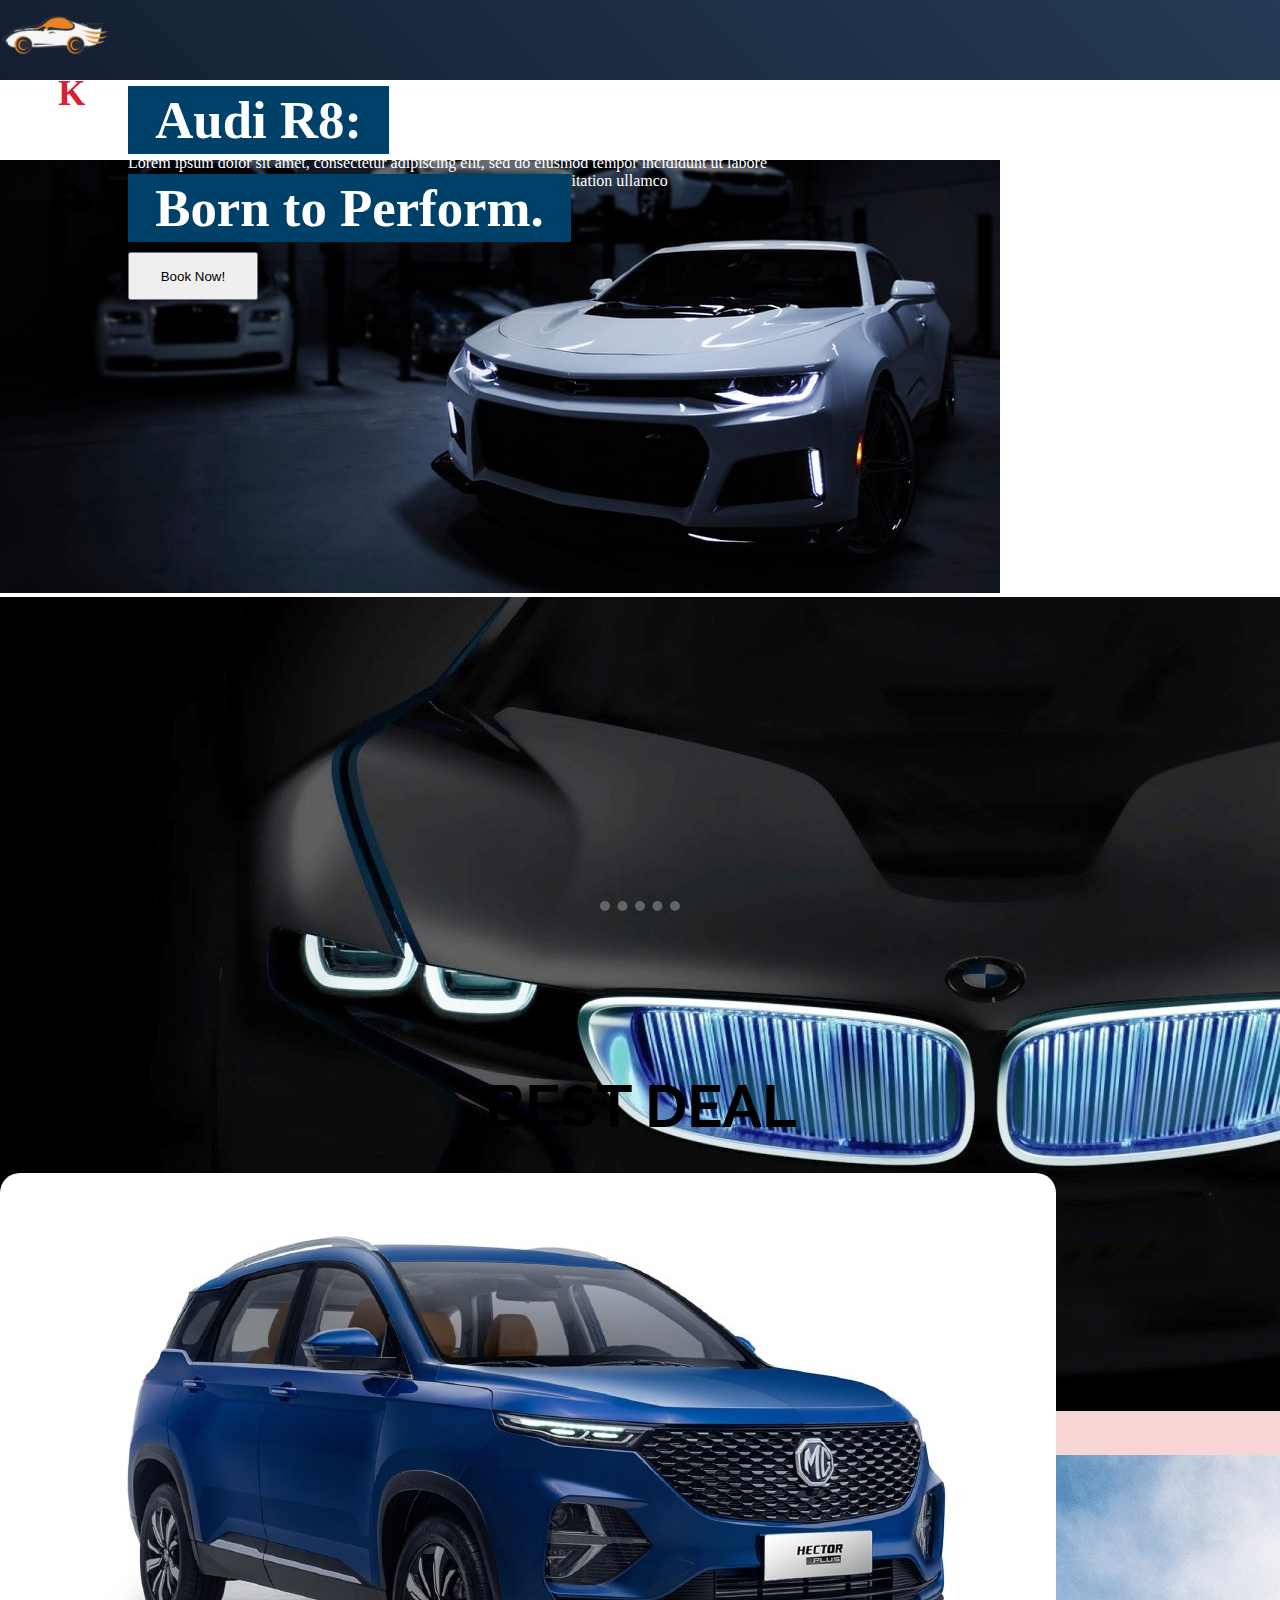
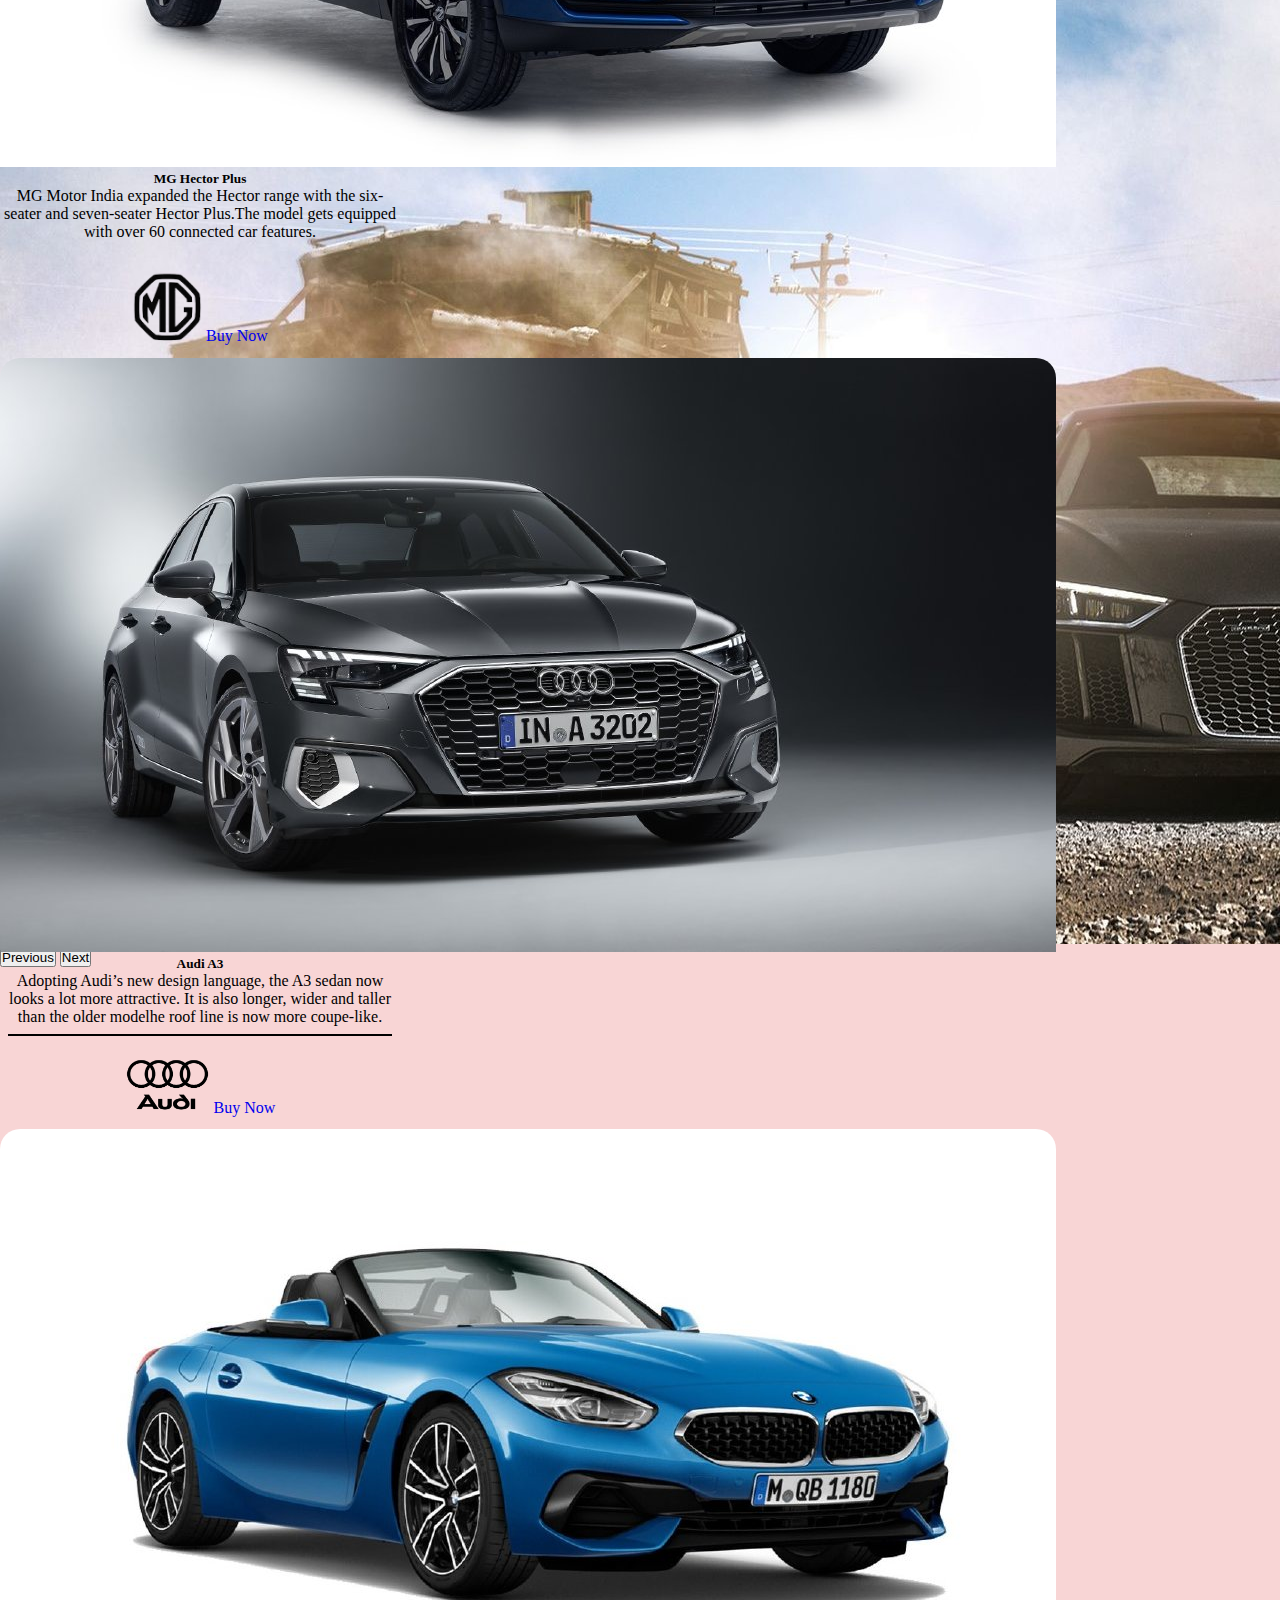
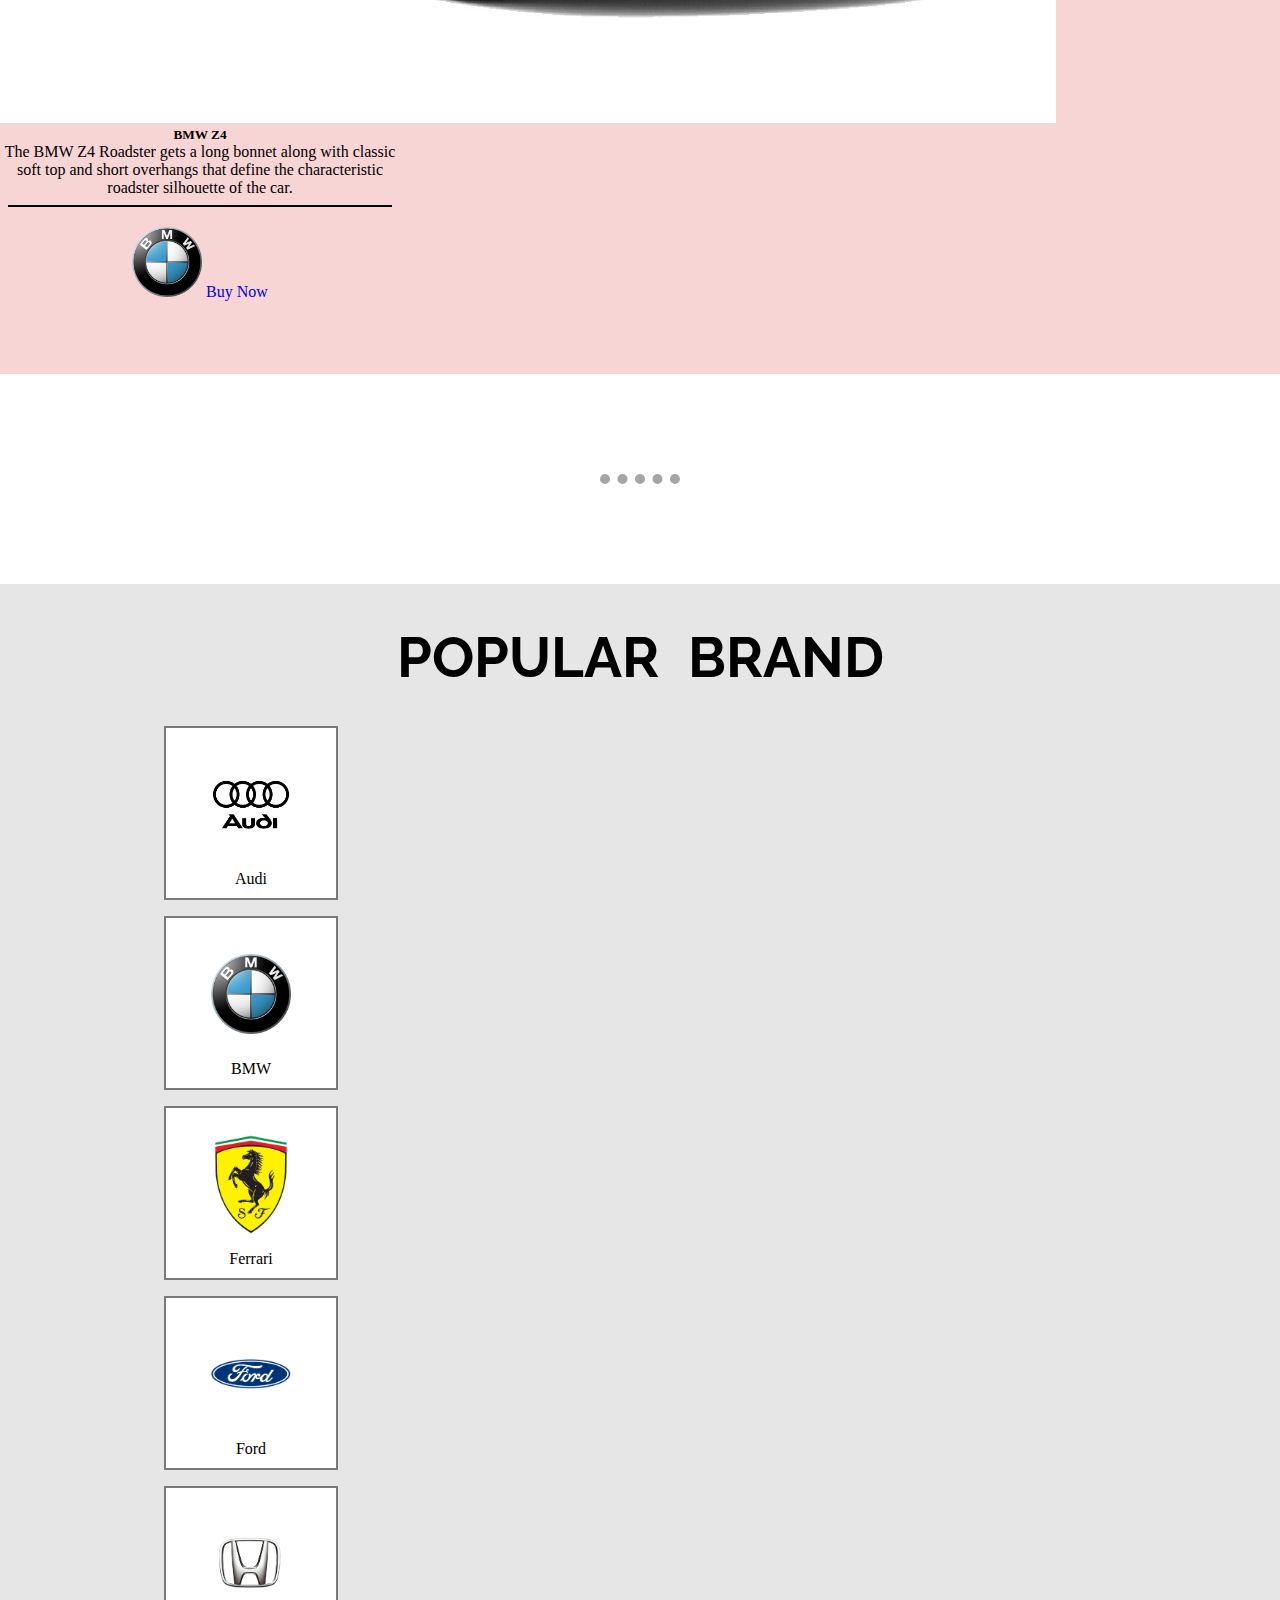
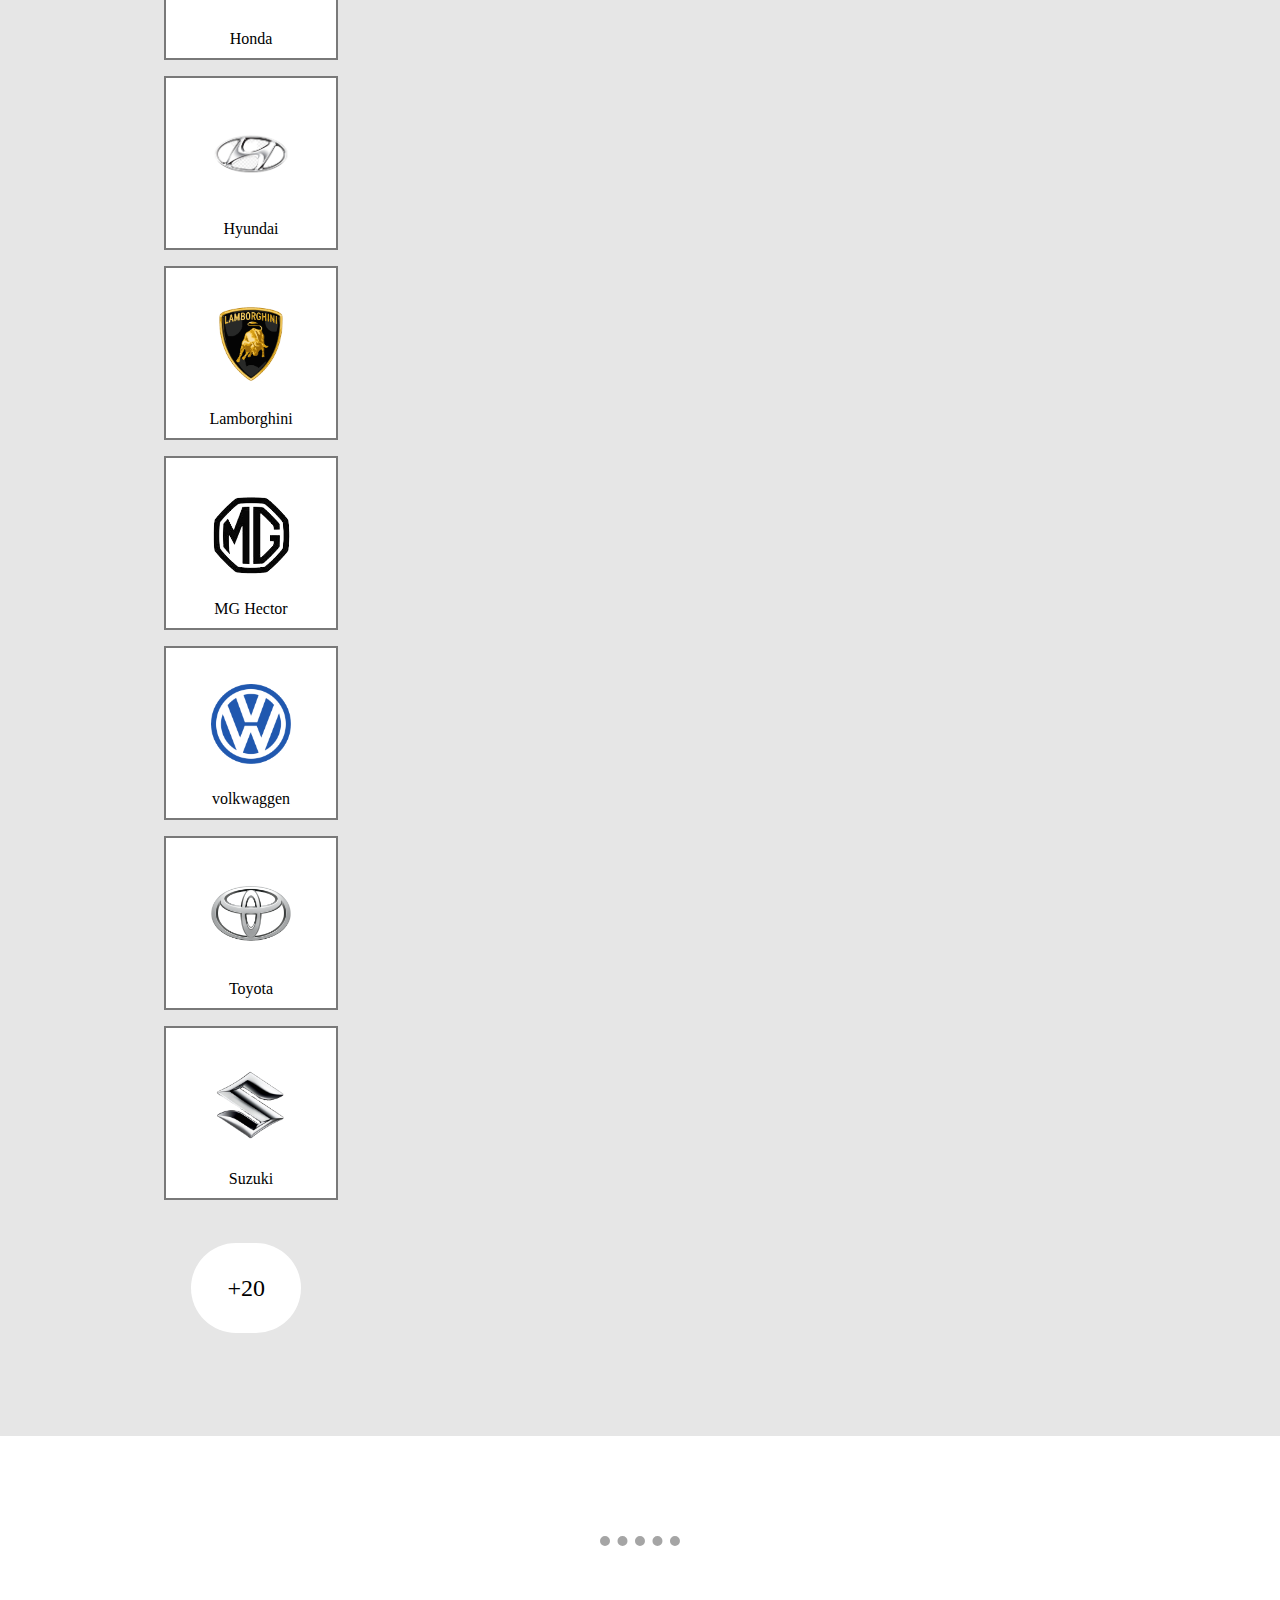
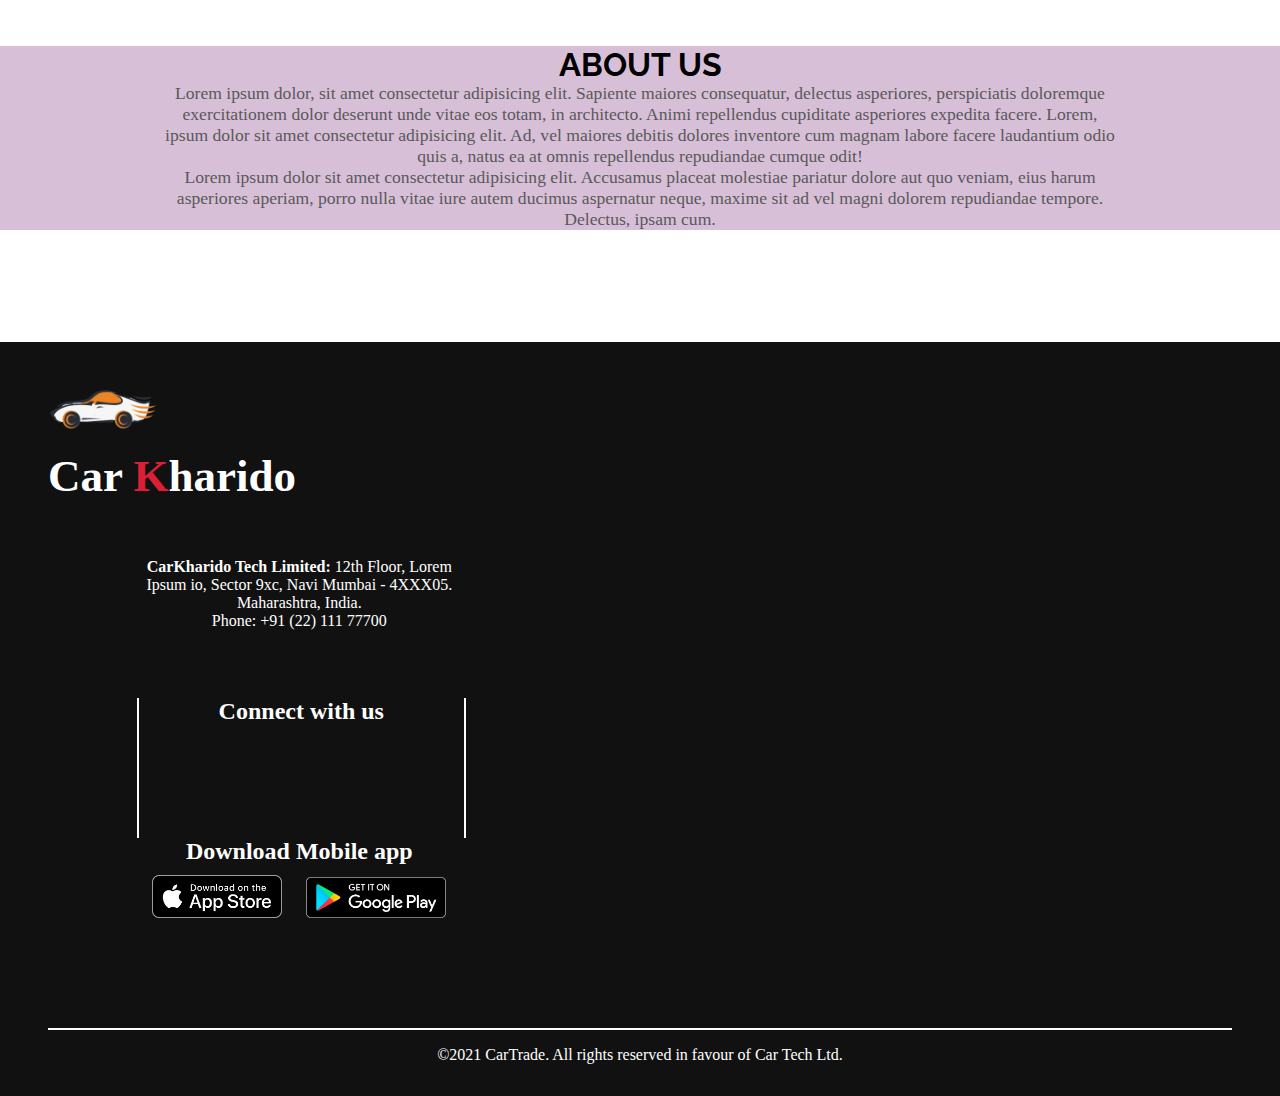
<file: index.html>
<!DOCTYPE html>
<html lang="en">
<head>
    <meta charset="UTF-8">
    <meta name="viewport" content="width=device-width, initial-scale=1.0">
    <link rel="stylesheet" href="style.css">
    <link rel="stylesheet" href="https://use.fontawesome.com/releases/v5.15.3/css/all.css" integrity="sha384-SZXxX4whJ79/gErwcOYf+zWLeJdY/qpuqC4cAa9rOGUstPomtqpuNWT9wdPEn2fk" crossorigin="anonymous">
    <link href="https://cdn.jsdelivr.net/npm/bootstrap@5.0.1/dist/css/bootstrap.min.css" rel="stylesheet" integrity="sha384-+0n0xVW2eSR5OomGNYDnhzAbDsOXxcvSN1TPprVMTNDbiYZCxYbOOl7+AMvyTG2x" crossorigin="anonymous">
    <link rel="preconnect" href="https://fonts.gstatic.com">
    <link href="https://fonts.googleapis.com/css2?family=NTR&family=Raleway:wght@400&display=swap" rel="stylesheet">
    <title>Cars</title>
</head>
<body>
    <div class="fixed-top">
      <nav class="d-flex">
          <div class="name ps-5 d-flex">
              <img src="gen/logo.png" class="car" alt="">
              <h1 class="logo">Car<span>K</span>harido</h1>
          </div>
          <ul class=" d-flex ul">
              <li><a href="index.html">Home</a></li>
              <li><a href="Store.html">Store</a></li>
              <li><a href="register.html">Registration</a></li>
              <li><a href="index.html#about">About</a></li>
              <li><a href="contact.html"> Contact Us</a></li>
          </ul>
          <span class="icon" onclick="expand()">
              <i id="hamburger" class="fas fa-bars fa-2x"></i>
          </span>
      </nav>
      <div id="dropdown" class="dropdown">
          <ul id="drop-items" class="drop-items">
            <li><a href="index.html">Home</a></li>
            <li><a href="Store.html">Store</a></li>
            <li><a href="register.html">Registration</a></li>
            <li><a href="index.html#about">About</a></li>
            <li><a href="contact.html"> Contact Us</a></li>
          </ul>
      </div>
    </div>
   
    <div class="main">
      <div id="carouselExampleControls" class="carousel slide" data-bs-ride="carousel">  <!-- data-bs-ride="carousel" -->
          <div class="carousel-inner">

            <div class="carousel-item active">
              <img src="carousel/5.jpg" class="d-block w-100 car-img" alt="...">
              <div class=" d-md-block caption">
                <h3>Accelerating the Future.</h3>
                <p>Lorem ipsum dolor sit amet, consectetur adipiscing elit, sed do eiusmod tempor incididunt ut labore et dolore magna aliqua. Ut enim ad minim veniam quis nostrud exercitation ullamco</p>
                <button href="store.html" type="button" class="btn btn-outline-light mt-5">Book Now!</button>
              </div>
            </div>
            
            <div class="carousel-item">
              <img src="carousel/6.jpg" class="d-block w-100 car-img" alt="...">
              <div class="carousel-caption d-md-block bmw-caption">
                <h3>BMW i8</h3>
                <p>Affordability at your fingertip.</p>
              </div>
            </div>

            <div class="carousel-item">
              <img src="carousel/w.jpg" class="d-block w-100 car-img" alt="...">
              <div class="audi-caption caption  d-md-block">
                <h3><span>Audi R8:</span></h3>
                <h3><span>Born to Perform.</span></h3>
                <button href="store.html" type="button" class="btn btn-light mt-5 ms-3">Book Now!</button>
              </div>
            </div>
          </div>
          <button class="carousel-control-prev" type="button" data-bs-target="#carouselExampleControls" data-bs-slide="prev">
            <span class="carousel-control-prev-icon" aria-hidden="true"></span>
            <span class="visually-hidden">Previous</span>
          </button>
          <button class="carousel-control-next" type="button" data-bs-target="#carouselExampleControls" data-bs-slide="next">
            <span class="carousel-control-next-icon" aria-hidden="true"></span>
            <span class="visually-hidden">Next</span>
          </button>
        </div>
    </div>

    <hr>

    <div class="best-deals">
        <h1>Best Deal</h1>
        <div class="d-flex product">

          <div class="card  mb-5" style="width: 25rem;">
            <img src="store/mg hector plus.jpeg" class="card-img-top s" alt="...">
            <div class="card-body">
              <h5 class="card-title">MG Hector Plus </h5>
              <p class="card-text">MG Motor India expanded the Hector range with the six-seater and seven-seater Hector Plus.The model gets equipped with over 60 connected car features. </p>
              <div class="cta  d-flex">
                <a href="https://www.mgmotor.co.in/">
                  <img src="logo/mg.png" alt="" width="70px">
                </a>
                
                <a href="store.html#sale" class="btn btn-outline-primary  btn-lg">Buy Now</a><!--₹ 13.63 Lakh -->
              </div>
            </div>
          </div> 

          <div class="card mb-5" style="width: 25rem;">
            <img src="store/audi a3.jpeg" class="card-img-top s" alt="...">
            <div class="card-body">
              <h5 class="card-title">Audi A3</h5>
              <p class="card-text">Adopting Audi’s new design language, the A3 sedan now looks a lot more attractive. It is also longer, wider and taller than the older modelhe roof line is now more coupe-like.</p>
            
              <div class="cta  d-flex">
                <a href="https://www.audi.in/in/web/en.html">
                  <img src="logo/audi.png" alt="" width="85px">
                </a>
                
                <a href="store.html#sale" class="btn btn-outline-primary  btn-lg">Buy Now</a><!--45.00 Lakh₹  -->
              </div> 
            </div>
          </div>

          <div class="card mb-5" style="width: 25rem;">
            <img src="store/bmw z4.jpg" class="card-img-top s" alt="...">
            <div class="card-body">
              <h5 class="card-title">BMW Z4</h5>
              <p class="card-text">The BMW Z4 Roadster gets a long bonnet along with classic soft top and short overhangs that define the characteristic roadster silhouette of the car.</p>
              
              <div class="cta  d-flex">
                <a href="https://www.bmw.in/en/index.html">
                  <img src="logo/BMW.png" alt="" width="70px">
                </a>
                <a href="store.html#sale" class="btn btn-outline-primary  btn-lg">Buy Now</a><!--₹ 66.54 Lakh -->
              </div> 
            </div>
          </div> 
          
        </div>
    </div>

    <hr>

    <div id="brand" >
      <div class="brand" >

      <h1 class="mb-4">Popular Brand</h1>
      
      <div class="d-flex brand-logo">
        <div>
          <img src="logo/audi.png" alt="">
          <p>Audi</p>
        </div>
        <div>
          <img src="logo/BMW.png" alt="">
          <p>BMW</p>
        </div>
        <div>
          <img src="logo/ferrari.png" alt="">
          <p>Ferrari</p>
        </div>
        <div>
          <img src="logo/ford.png" alt="">
          <p>Ford</p>
        </div>
        <div>
          <img src="logo/honda.png" alt="">
          <p>Honda</p>
        </div>
        <div>
          <img src="logo/Hyundai.png" alt="">
          <p>Hyundai</p>
        </div>
        <div>
          <img src="logo/lamborghini.png" alt="">
          <p>Lamborghini</p>
        </div>
        <div>
          <img src="logo/mg.png" alt="">
          <p>MG Hector</p>
        </div>
        <div>
          <img src="logo/volkwaggen.png" alt="">
          <p>volkwaggen</p>
        </div>
        <div>
          <img src="logo/toyota.png" alt="">
          <p>Toyota</p>
        </div>
        <div>
          <img src="logo/suzuki.png" alt="">
          <p>Suzuki</p>
        </div>
        <div class="more">
          <a href="store.html">+20</a>
        </div>
      </div>
    </div>
    </div>

    <hr>

    <div id="about" class="about my-2 py-5">
      <div class="container">
        <h1 class="mb-2 pb-4">About Us</h1>
        <p>
          Lorem ipsum dolor, sit amet consectetur adipisicing elit. Sapiente
          maiores consequatur, delectus asperiores, perspiciatis doloremque
          exercitationem dolor deserunt unde vitae eos totam, in architecto.
          Animi repellendus cupiditate asperiores expedita facere. Lorem, 
          ipsum dolor sit amet consectetur adipisicing elit. Ad, vel maiores 
          debitis dolores inventore cum magnam labore facere laudantium odio 
          quis a, natus ea at omnis repellendus repudiandae cumque odit!
        </p>
        <p>
          Lorem ipsum dolor sit amet consectetur adipisicing elit. Accusamus
          placeat molestiae pariatur dolore aut quo veniam, eius harum
          asperiores aperiam, porro nulla vitae iure autem ducimus aspernatur
          neque, maxime sit ad vel magni dolorem repudiandae tempore. Delectus,
          ipsam cum.
        </p>
      </div>
    </div>

    <div class="footer">
      <div class="footer-name d-flex">
        <img src="gen/logo.png" class="car" alt="">
        <h1 class="logo">Car <span>K</span>harido</h1>
      </div>

      <div class="d-flex footer-detail">
        <div class="address">
          <p> <b>CarKharido Tech Limited: </b> 12th Floor, Lorem Ipsum io, Sector 9xc, Navi Mumbai - 4XXX05. Maharashtra, India.</p>
          <p> Phone: +91 (22) 111 77700</p>
        </div>
        <div class="connect">
          <h2>Connect with us</h2>
          <i class="fab fa-facebook fa-2x"></i>
          <i class="fab fa-instagram fa-2x"></i>
          <i class="fab fa-linkedin fa-2x"></i>
          <i class="fab fa-twitter fa-2x"></i>
        </div>
        <div class="mobile-apps">
          <h2>Download Mobile app</h2>
          <img src="gen/appStore.png" width="130px">
          <img src="gen/goolgeStore.png" alt="" width="140px">
        </div>
      </div>
      <div class="copyright">
        <p>©2021 CarTrade. All rights reserved in favour of Car Tech Ltd.</p>
      </div>

    </div>

    <script src="https://cdn.jsdelivr.net/npm/bootstrap@5.0.1/dist/js/bootstrap.bundle.min.js" integrity="sha384-gtEjrD/SeCtmISkJkNUaaKMoLD0//ElJ19smozuHV6z3Iehds+3Ulb9Bn9Plx0x4" crossorigin="anonymous"></script>
    <script src="index.js"></script>
</body>
</html>
</file>
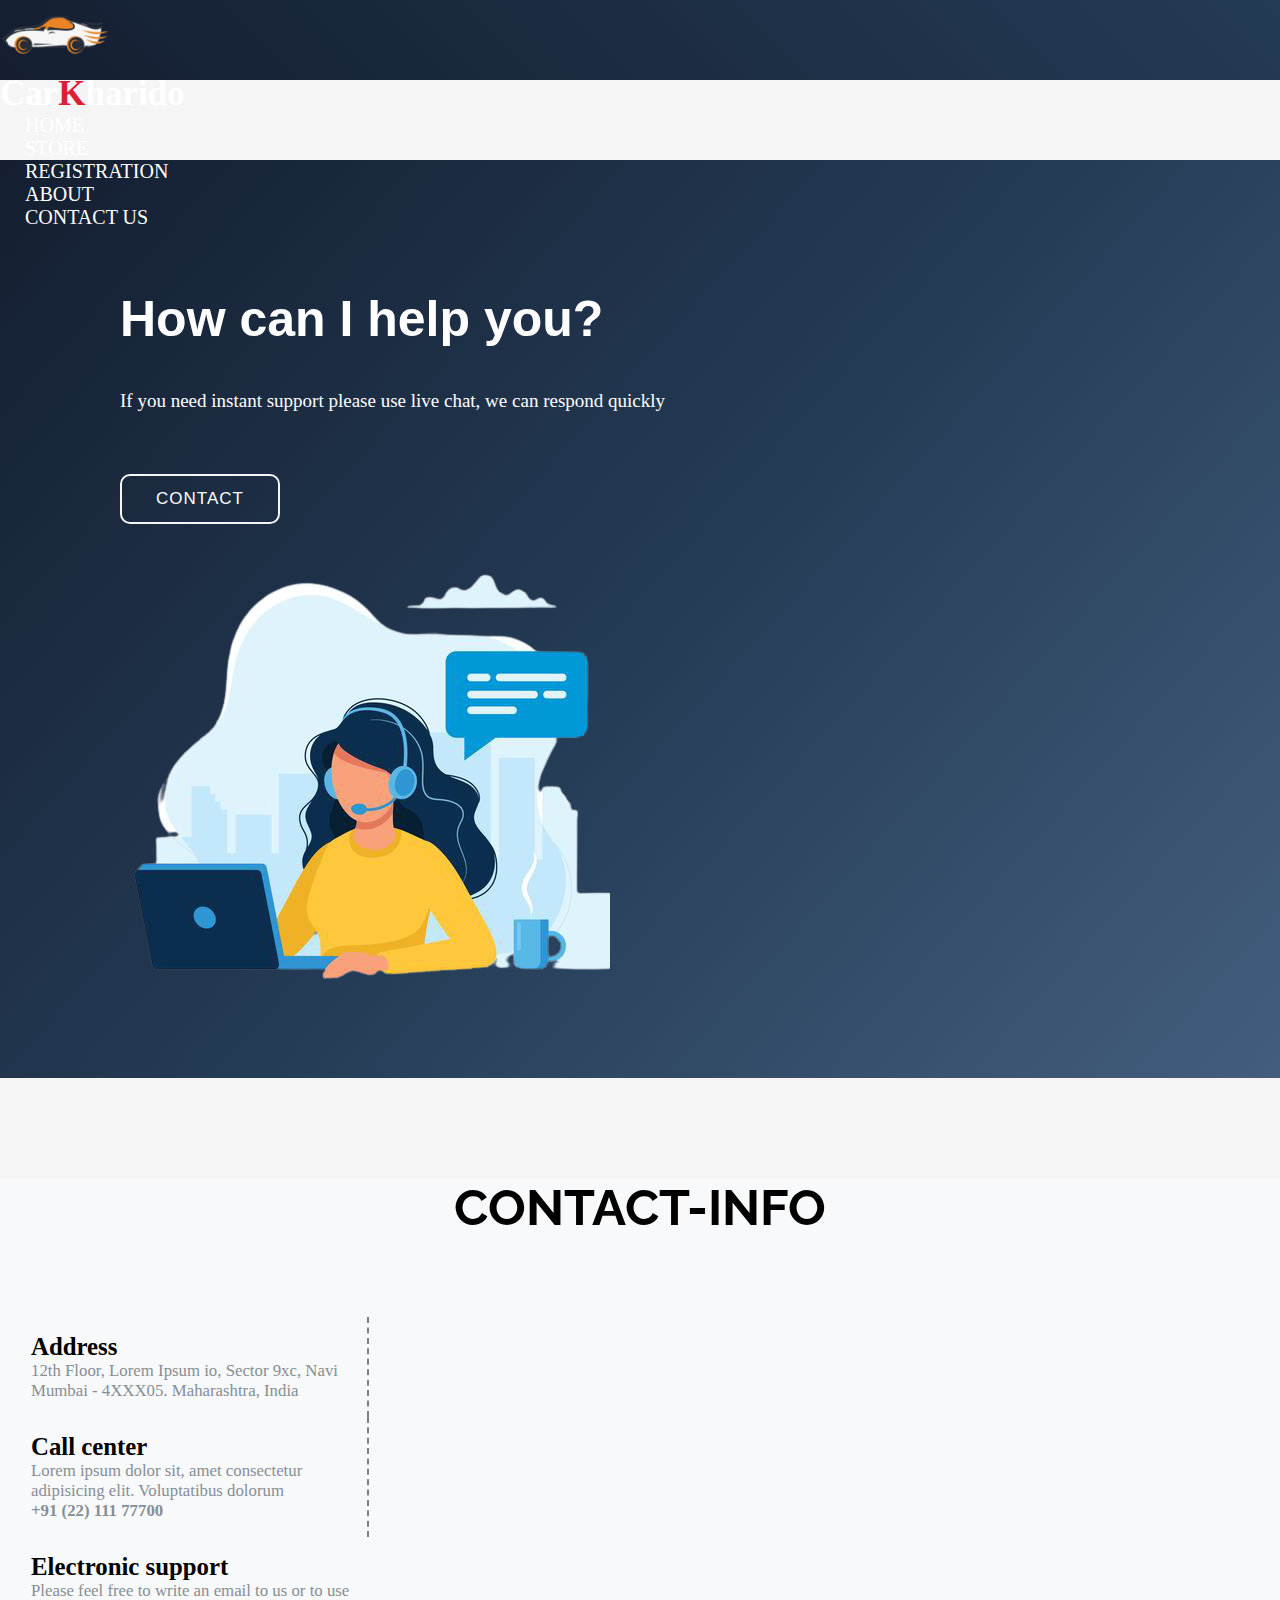
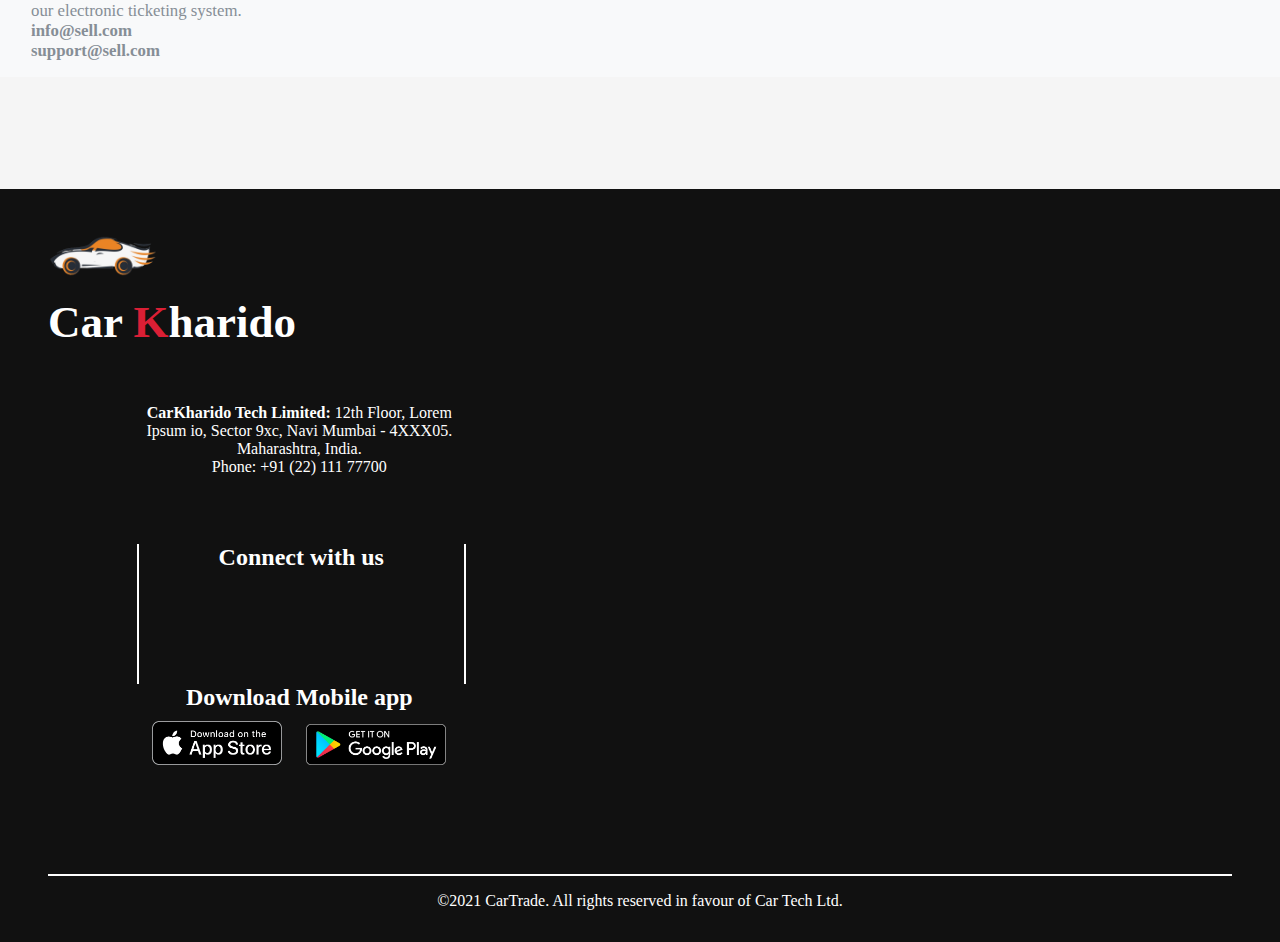
<file: contact.html>
<!DOCTYPE html>
<html lang="en">
<head>
    <meta charset="UTF-8">
    <meta name="viewport" content="width=device-width, initial-scale=1.0">
    <link rel="stylesheet" href="style.css">
    <link rel="stylesheet" href="style.contact.css">
    <link rel="stylesheet" href="https://use.fontawesome.com/releases/v5.15.3/css/all.css" integrity="sha384-SZXxX4whJ79/gErwcOYf+zWLeJdY/qpuqC4cAa9rOGUstPomtqpuNWT9wdPEn2fk" crossorigin="anonymous">
    <link href="https://cdn.jsdelivr.net/npm/bootstrap@5.0.1/dist/css/bootstrap.min.css" rel="stylesheet" integrity="sha384-+0n0xVW2eSR5OomGNYDnhzAbDsOXxcvSN1TPprVMTNDbiYZCxYbOOl7+AMvyTG2x" crossorigin="anonymous">
    <link rel="preconnect" href="https://fonts.gstatic.com">
    <link href="https://fonts.googleapis.com/css2?family=NTR&family=Raleway:wght@300&display=swap" rel="stylesheet">
    <title>Contact</title>
</head>
<body>

  <div class="fixed-top">
    <nav class="d-flex">
        <div class="name ps-5 d-flex">
            <img src="gen/logo.png" class="car" alt="">
            <h1 class="logo">Car<span>K</span>harido</h1>
        </div>
        <ul class=" d-flex ul">
            <li><a href="index.html">Home</a></li>
            <li><a href="Store.html">Store</a></li>
            <li><a href="register.html">Registration</a></li>
            <li><a href="index.html#about">About</a></li>
            <li><a href="contact.html"> Contact Us</a></li>
        </ul>
        <span class="icon" onclick="expand()">
            <i id="hamburger" class="fas fa-bars fa-2x"></i>
        </span>
    </nav>
    <div id="dropdown" class="dropdown">
        <ul id="drop-items" class="drop-items">
          <li><a href="index.html">Home</a></li>
          <li><a href="Store.html">Store</a></li>
          <li><a href="register.html">Registration</a></li>
          <li><a href="index.html#about">About</a></li>
          <li><a href="contact.html"> Contact Us</a></li>
        </ul>
    </div>
  </div>
    
    <div class="contact d-flex">
          <div class="contact-content">
            <h1>How can I help you?</h1>
            <p>
              If you need  instant support please use live chat, we can respond quickly
            </p>
            <button><a href="#contact-info">CONTACT</a></button>
          </div>

          <div class="contact-img">
            <img src="gen/ccr.png" alt="" />
          </div>
    </div>

    <div id="contact-info" class="contact-info py-5">
        <h1 class="">Contact-Info</h1>
        <div class="container d-flex">
            <div class="info info-1">
                <i class="fas fa-map-marker-alt fa-2x mb-4"></i>
                <h3>Address</h3>
                <p> 12th Floor, Lorem Ipsum io, Sector 9xc, Navi Mumbai - 4XXX05. Maharashtra, India</p>
            </div>
            <div class="info info-2">
                <i class="fas fa-phone-alt fa-2x  mb-4"></i>
                <h3>Call center</h3>
                <p>Lorem ipsum dolor sit, amet consectetur adipisicing elit. Voluptatibus dolorum </p>
                <p><b>+91 (22) 111 77700</b></p>
            </div>
            <div class="info info-3">
                <i class="fas fa-envelope fa-2x mb-4"></i>
                <h3>Electronic support</h3>
                <p>Please feel free to write an email to us or to use our electronic ticketing system.</p>
                <p class="m-0"><b>info@sell.com</b></p>
                <p><b>support@sell.com</b></p>
            </div>

        </div>

    </div>

    <div class="footer">
      <div class="footer-name d-flex">
        <img src="gen/logo.png" class="car" alt="">
        <h1 class="logo">Car <span>K</span>harido</h1>
      </div>

      <div class="d-flex footer-detail">
        <div class="address">
          <p> <b>CarKharido Tech Limited: </b> 12th Floor, Lorem Ipsum io, Sector 9xc, Navi Mumbai - 4XXX05. Maharashtra, India.</p>
          <p> Phone: +91 (22) 111 77700</p>
        </div>
        <div class="connect">
          <h2>Connect with us</h2>
          <i class="fab fa-facebook fa-2x"></i>
          <i class="fab fa-instagram fa-2x"></i>
          <i class="fab fa-linkedin fa-2x"></i>
          <i class="fab fa-twitter fa-2x"></i>
        </div>
        <div class="mobile-apps">
          <h2>Download Mobile app</h2>
          <img src="gen/appStore.png" width="130px">
          <img src="gen/goolgeStore.png" alt="" width="140px">
        </div>
      </div>
      <div class="copyright">
        <p>©2021 CarTrade. All rights reserved in favour of Car Tech Ltd.</p>
      </div>

    </div>
    
    <script src="index.js"></script>
</body>
</html>
</file>
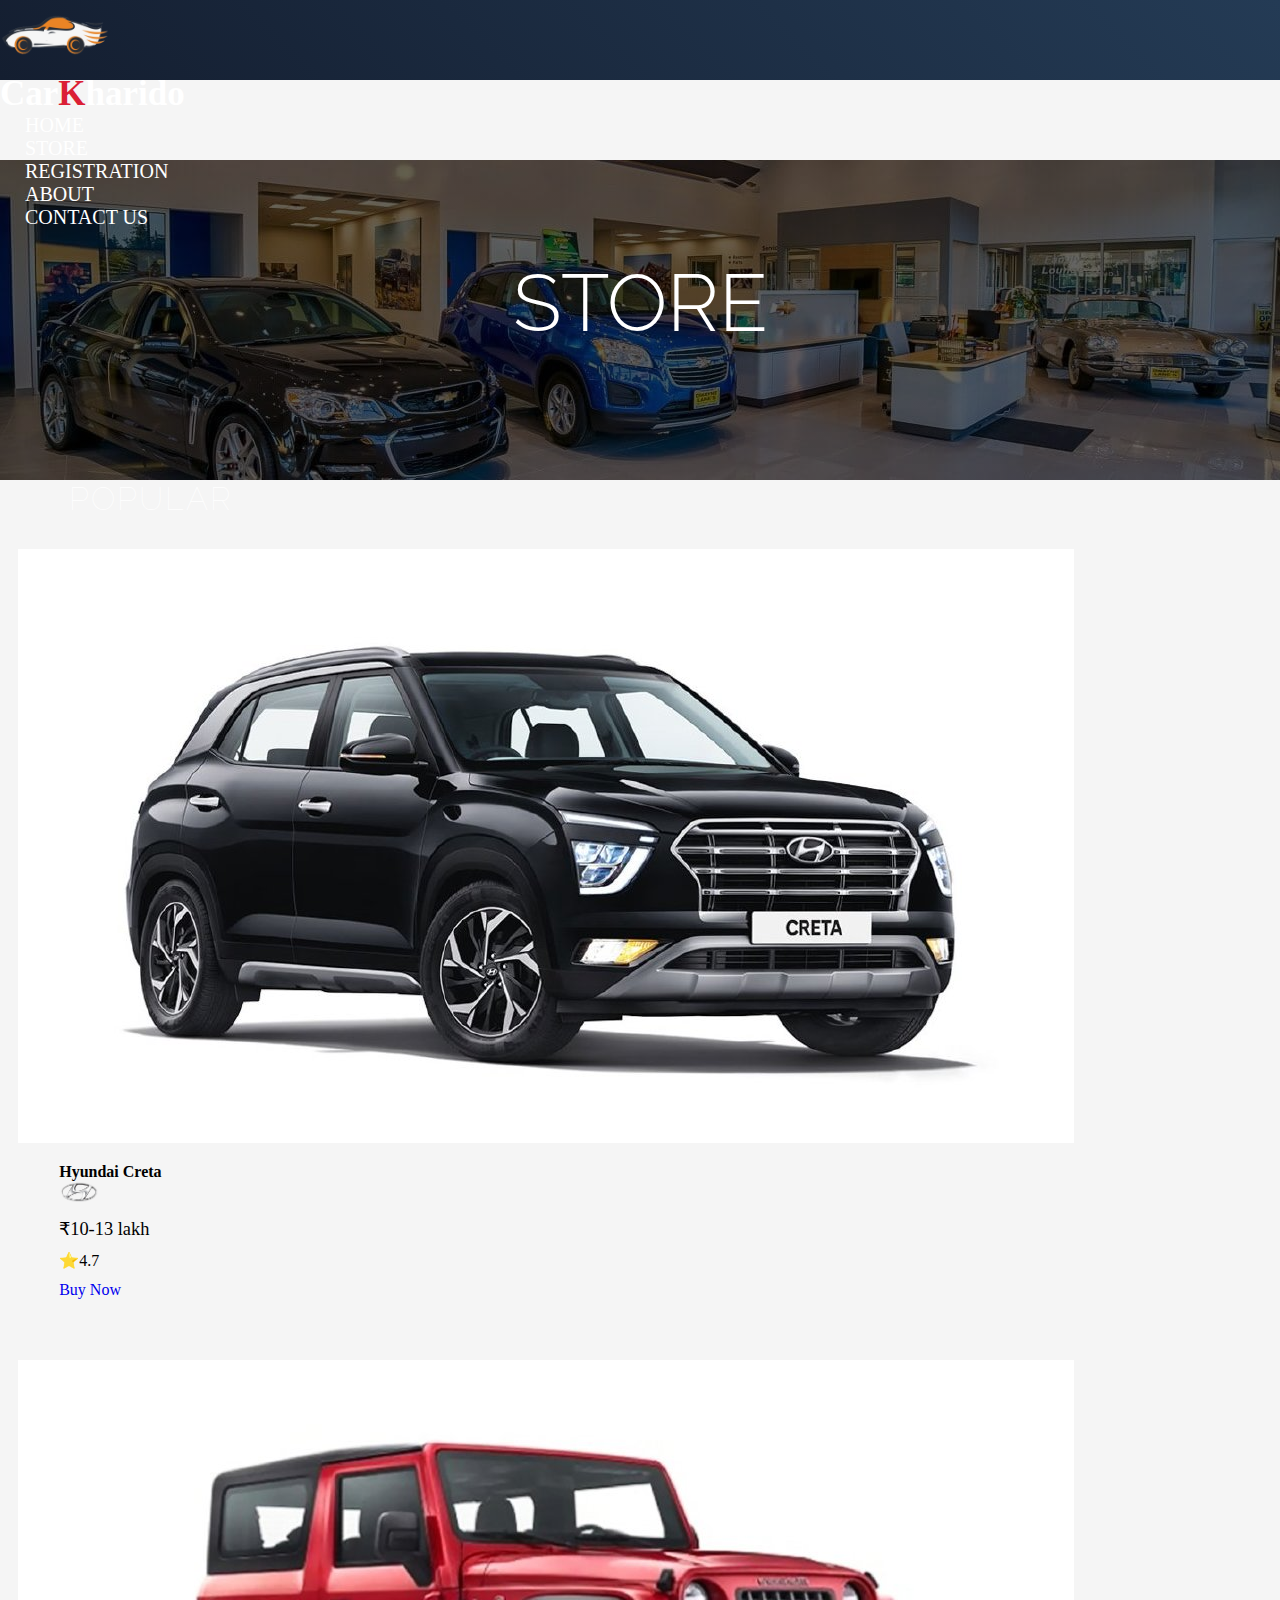
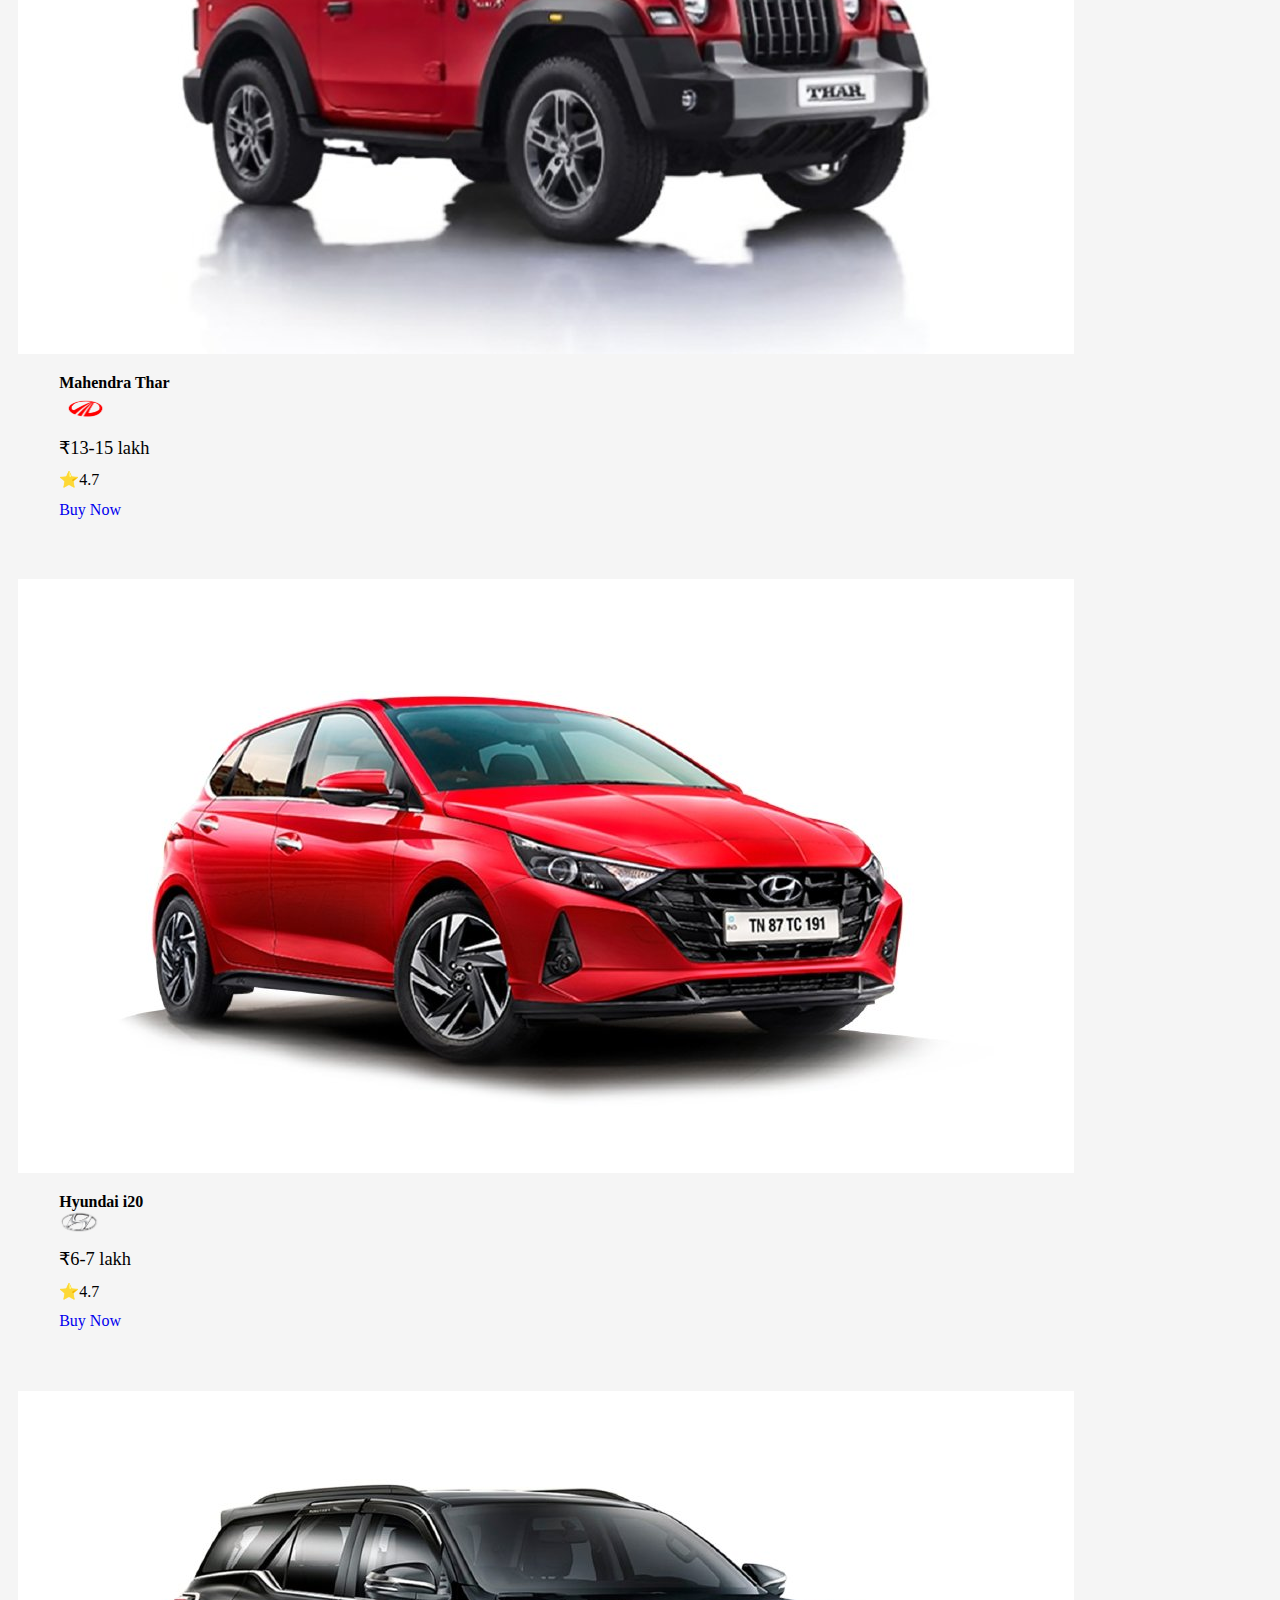
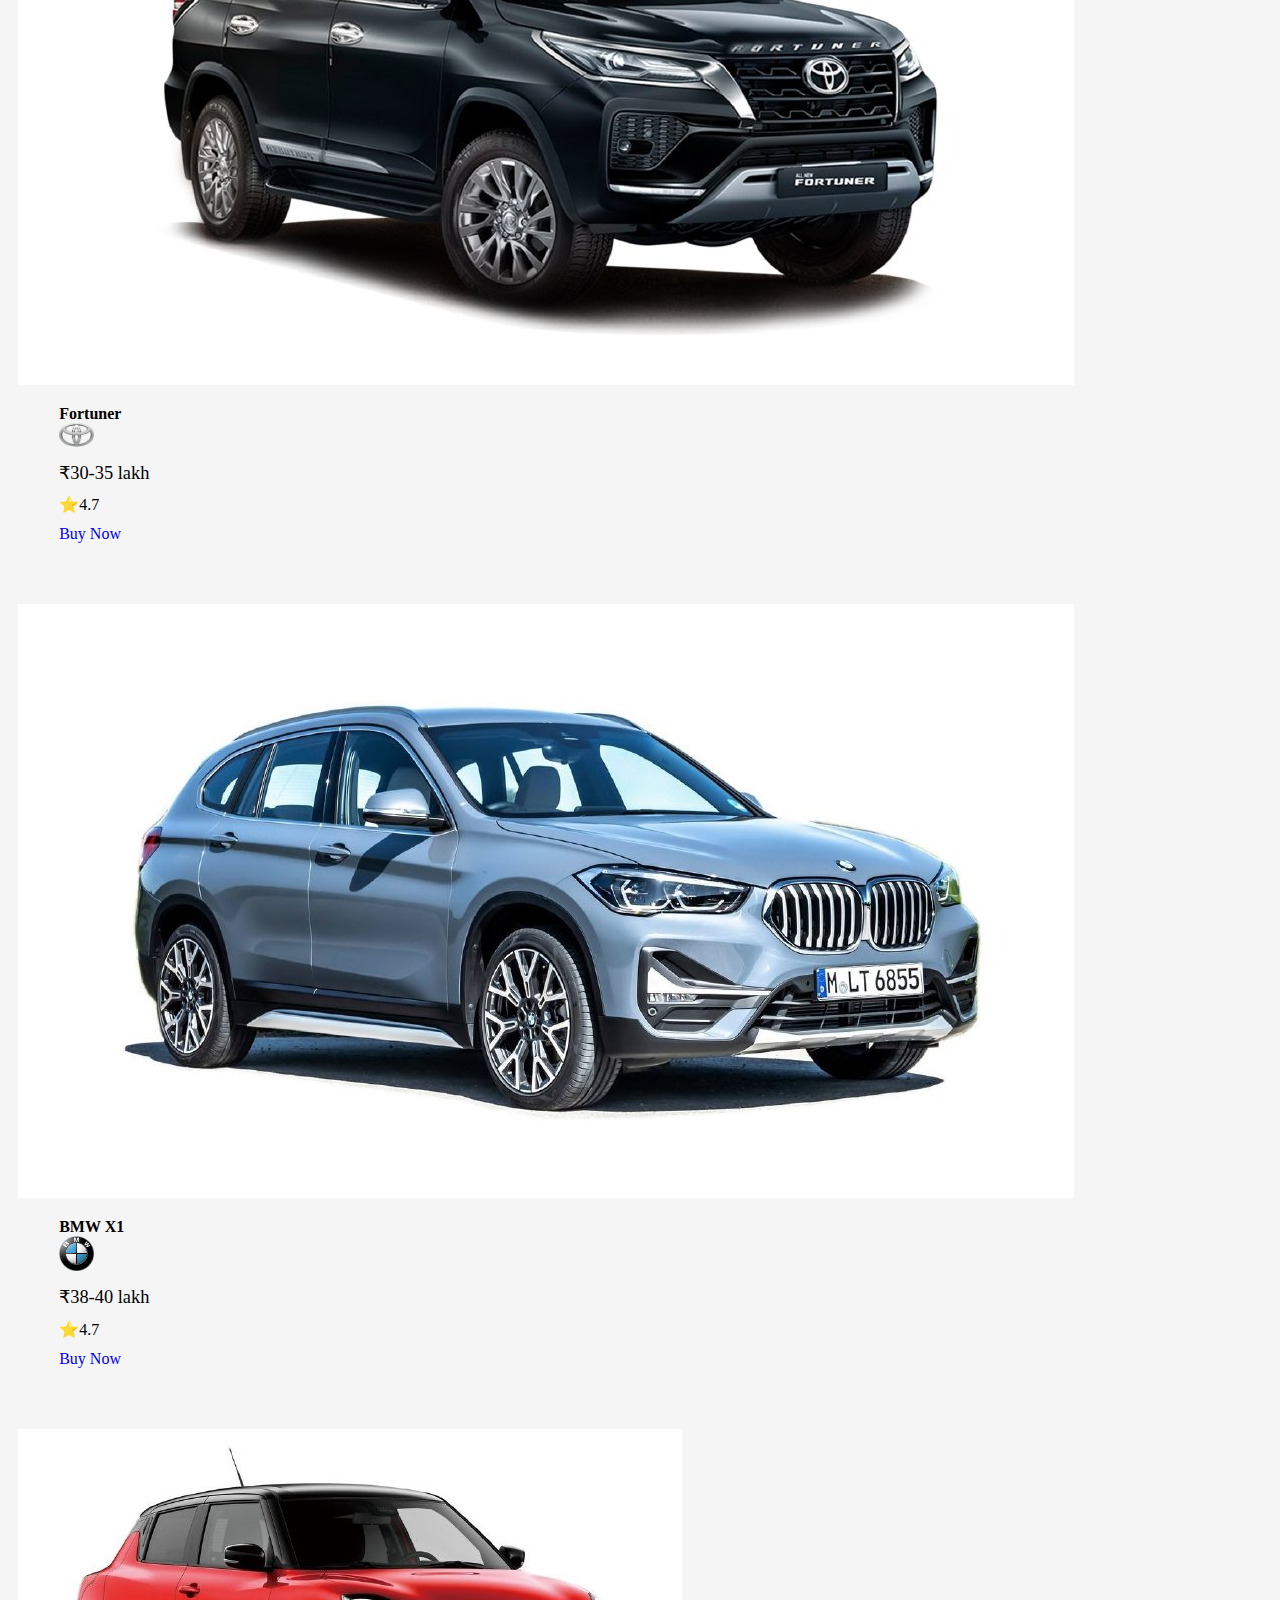
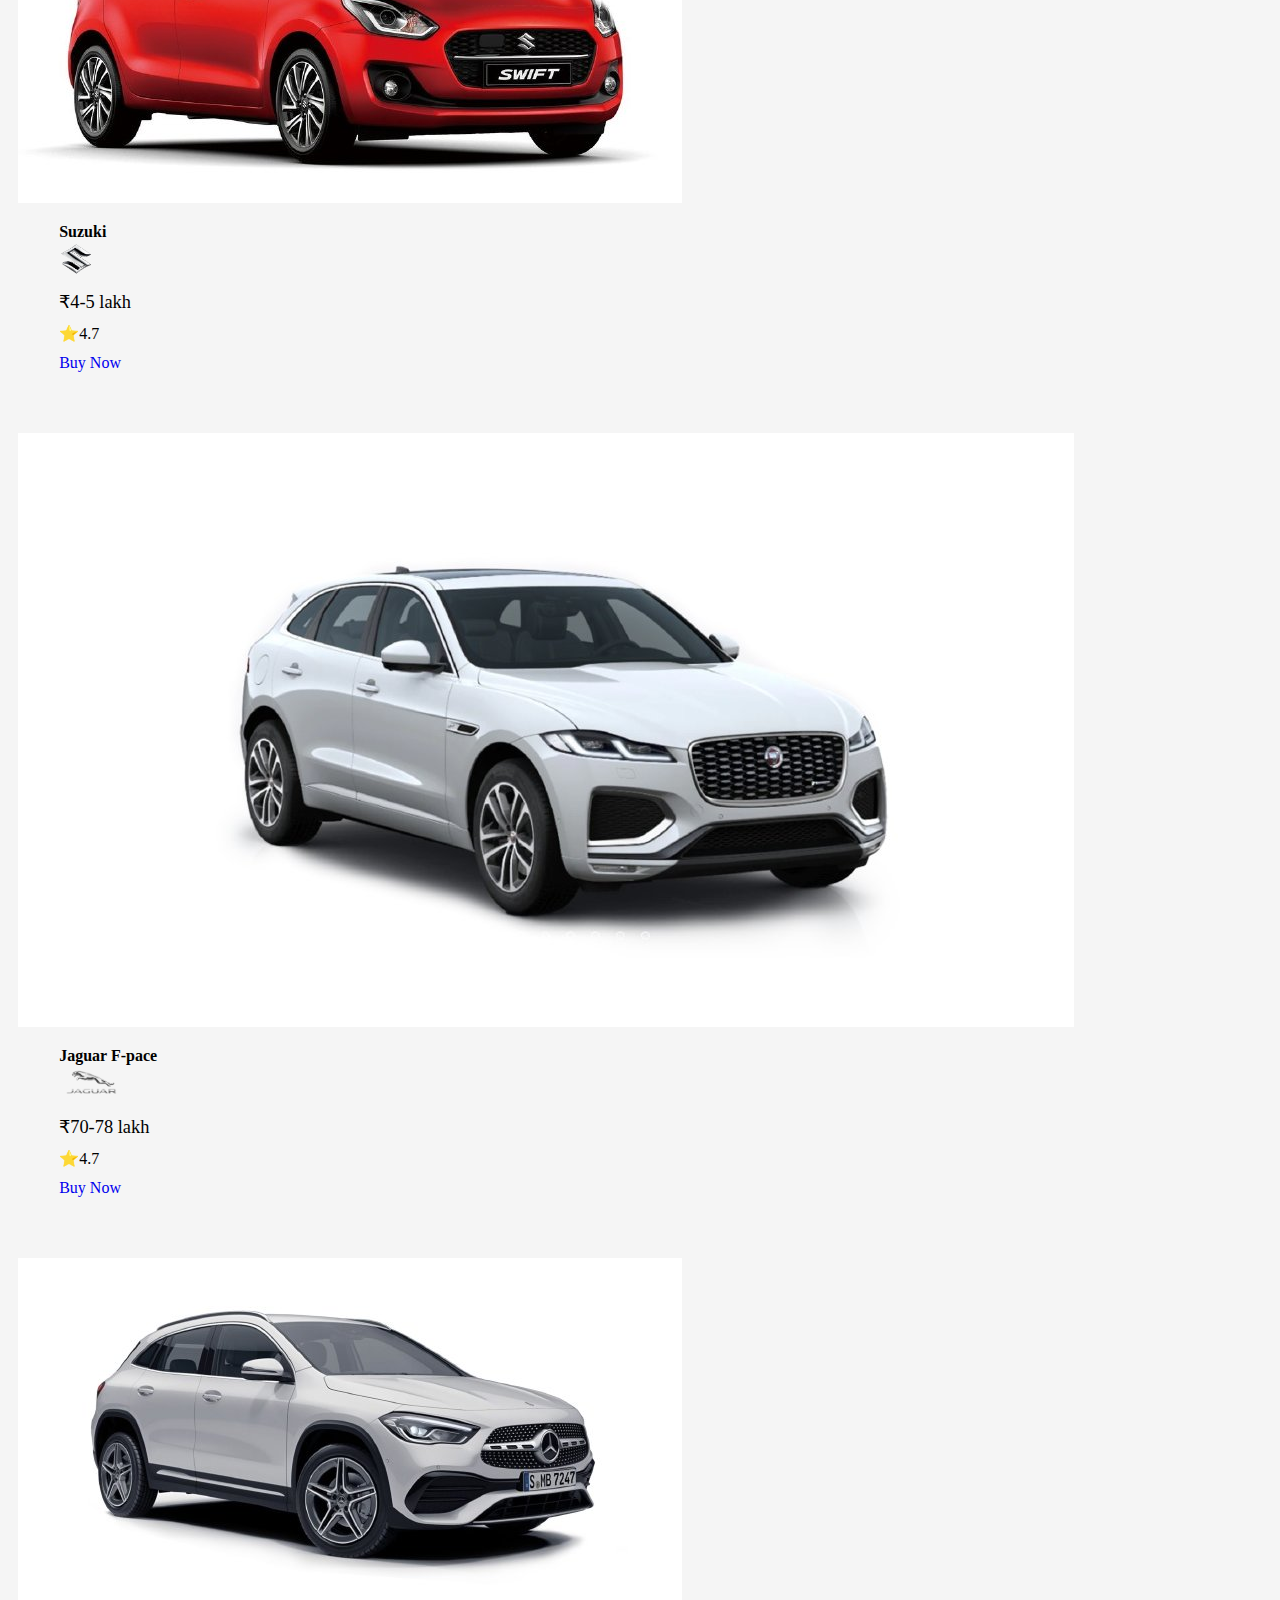
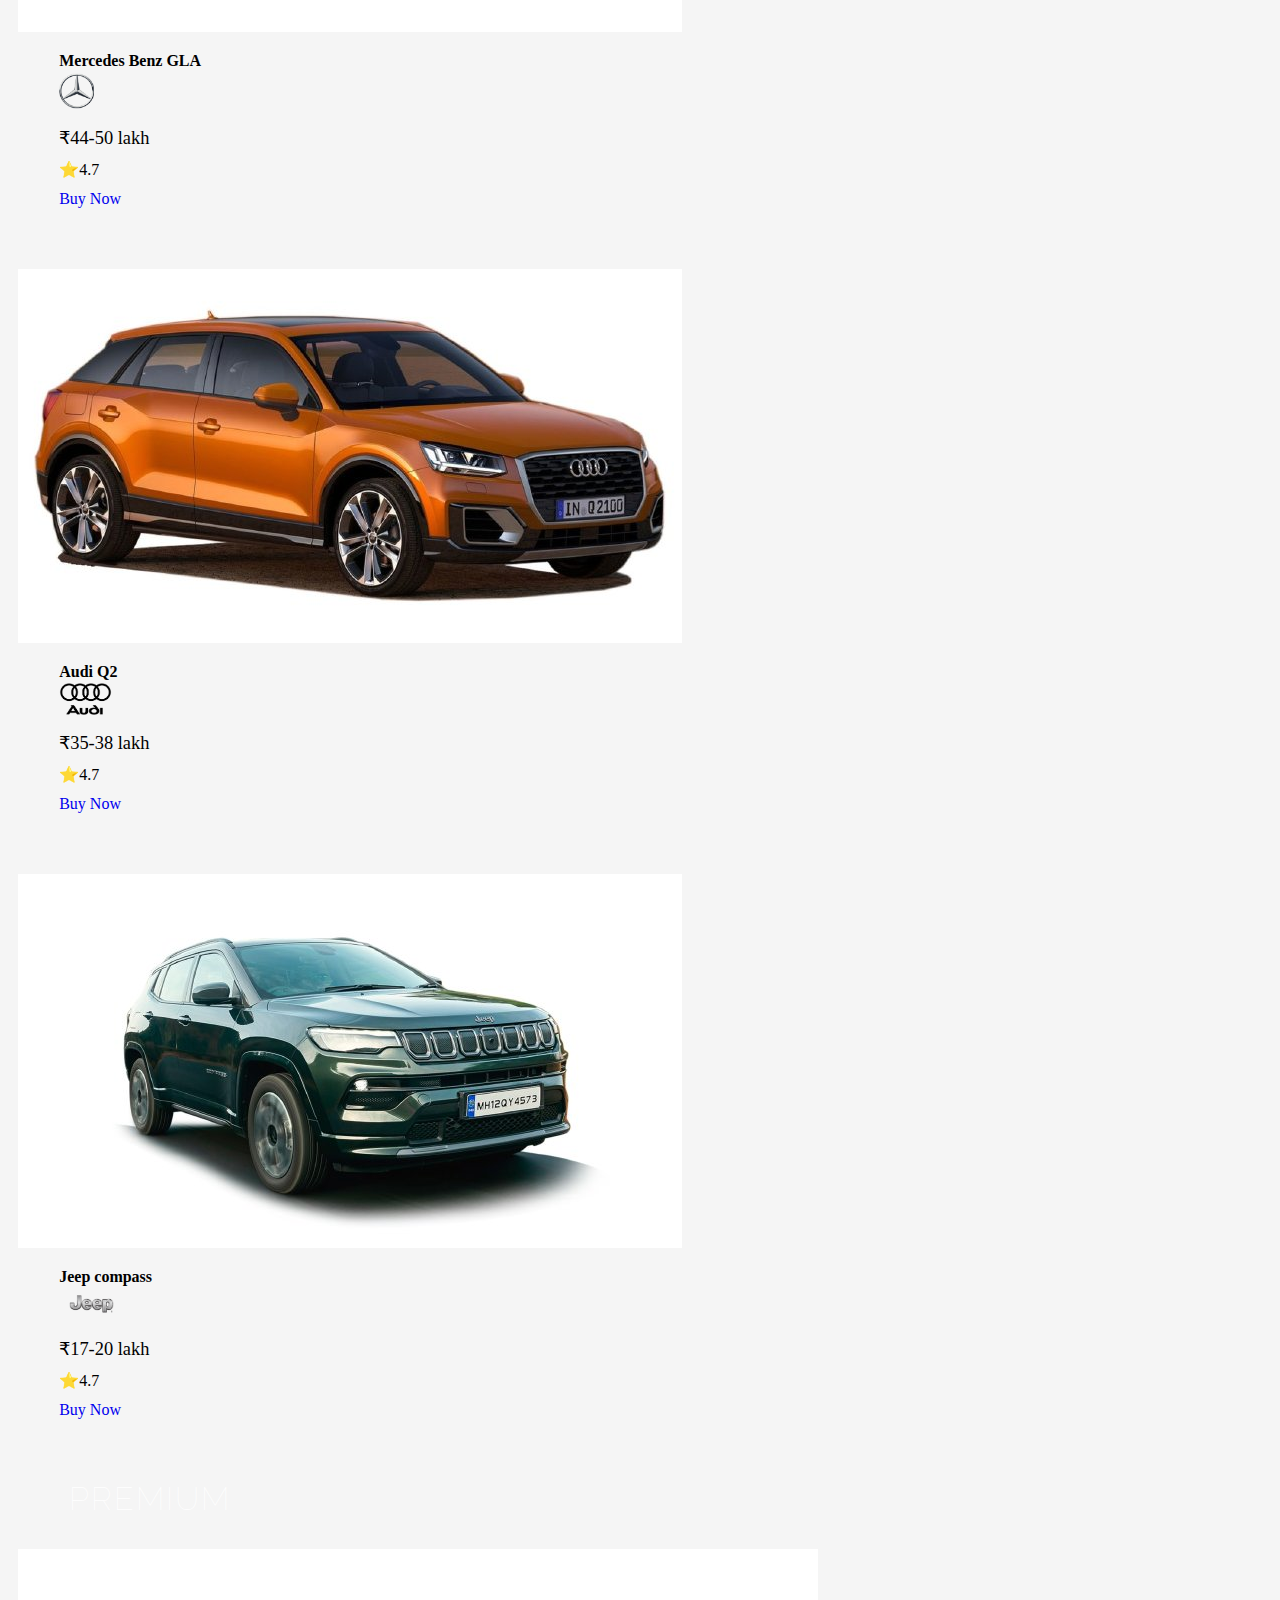
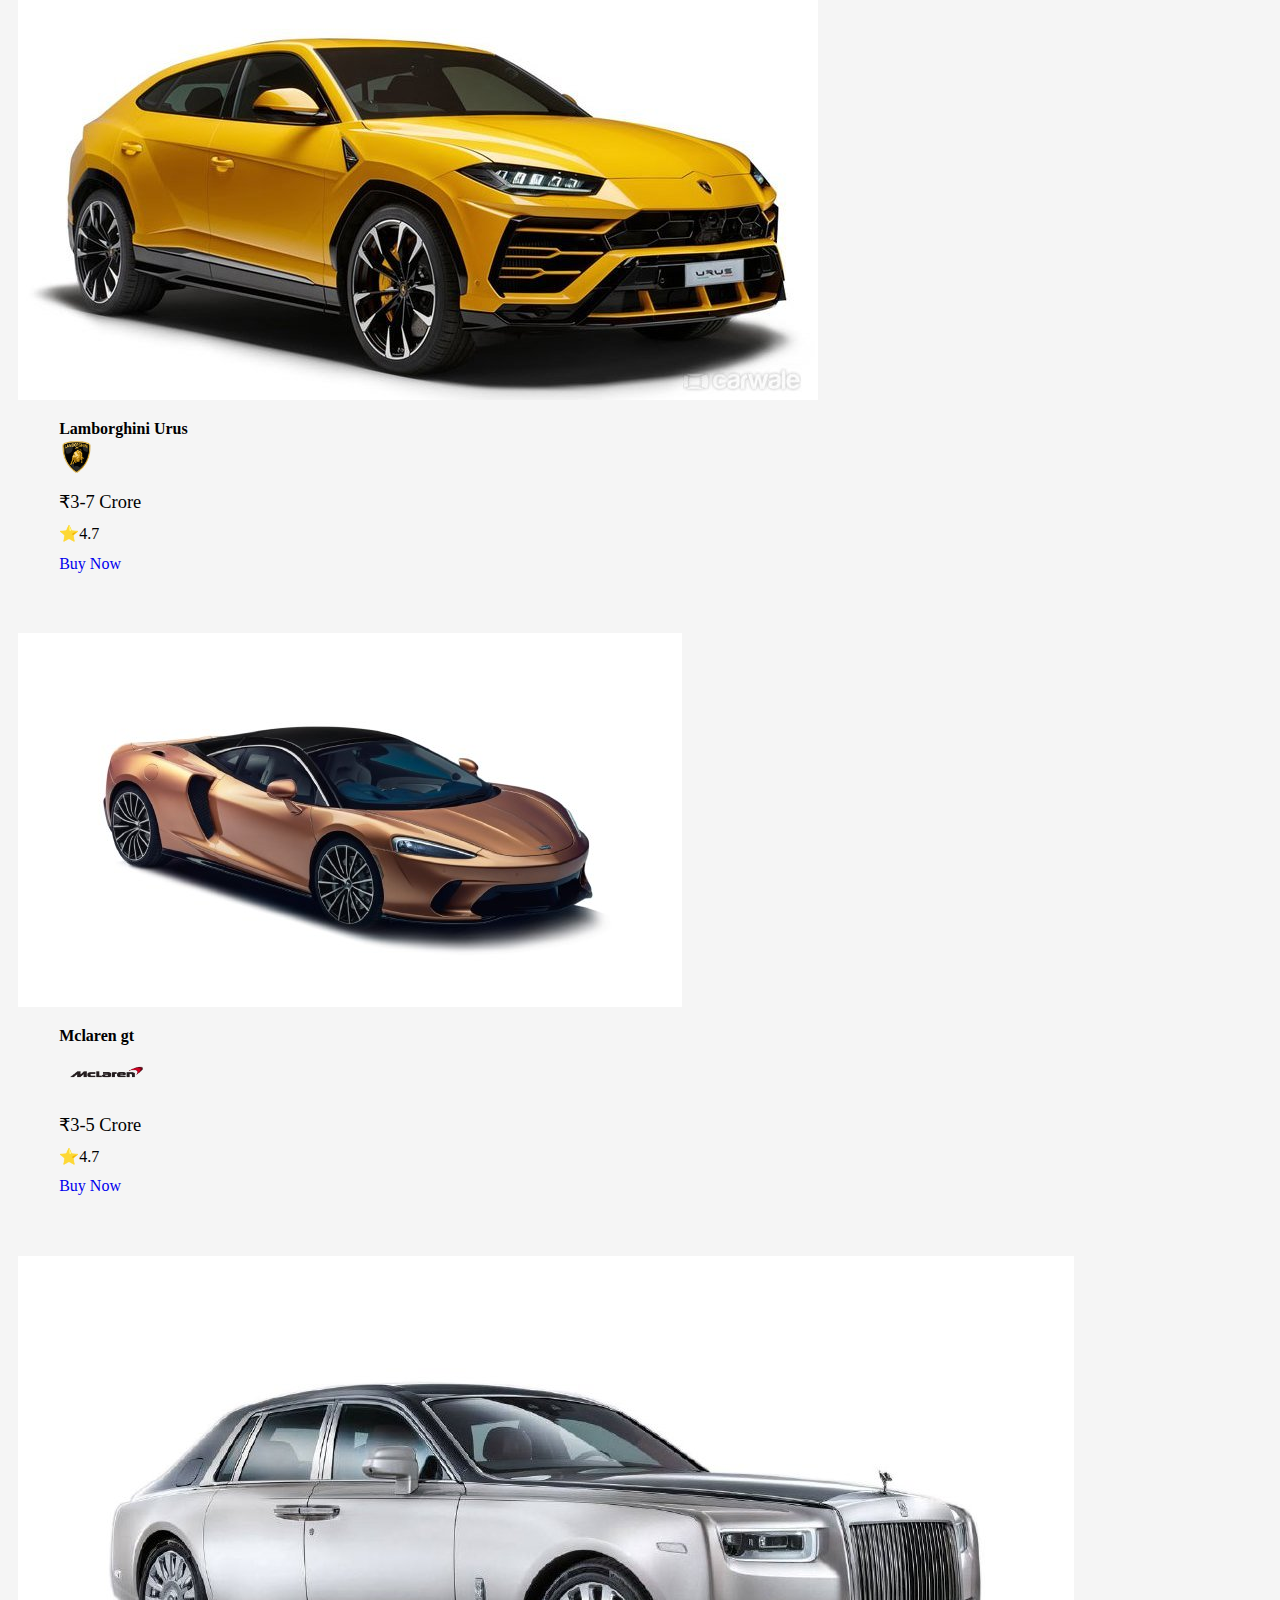
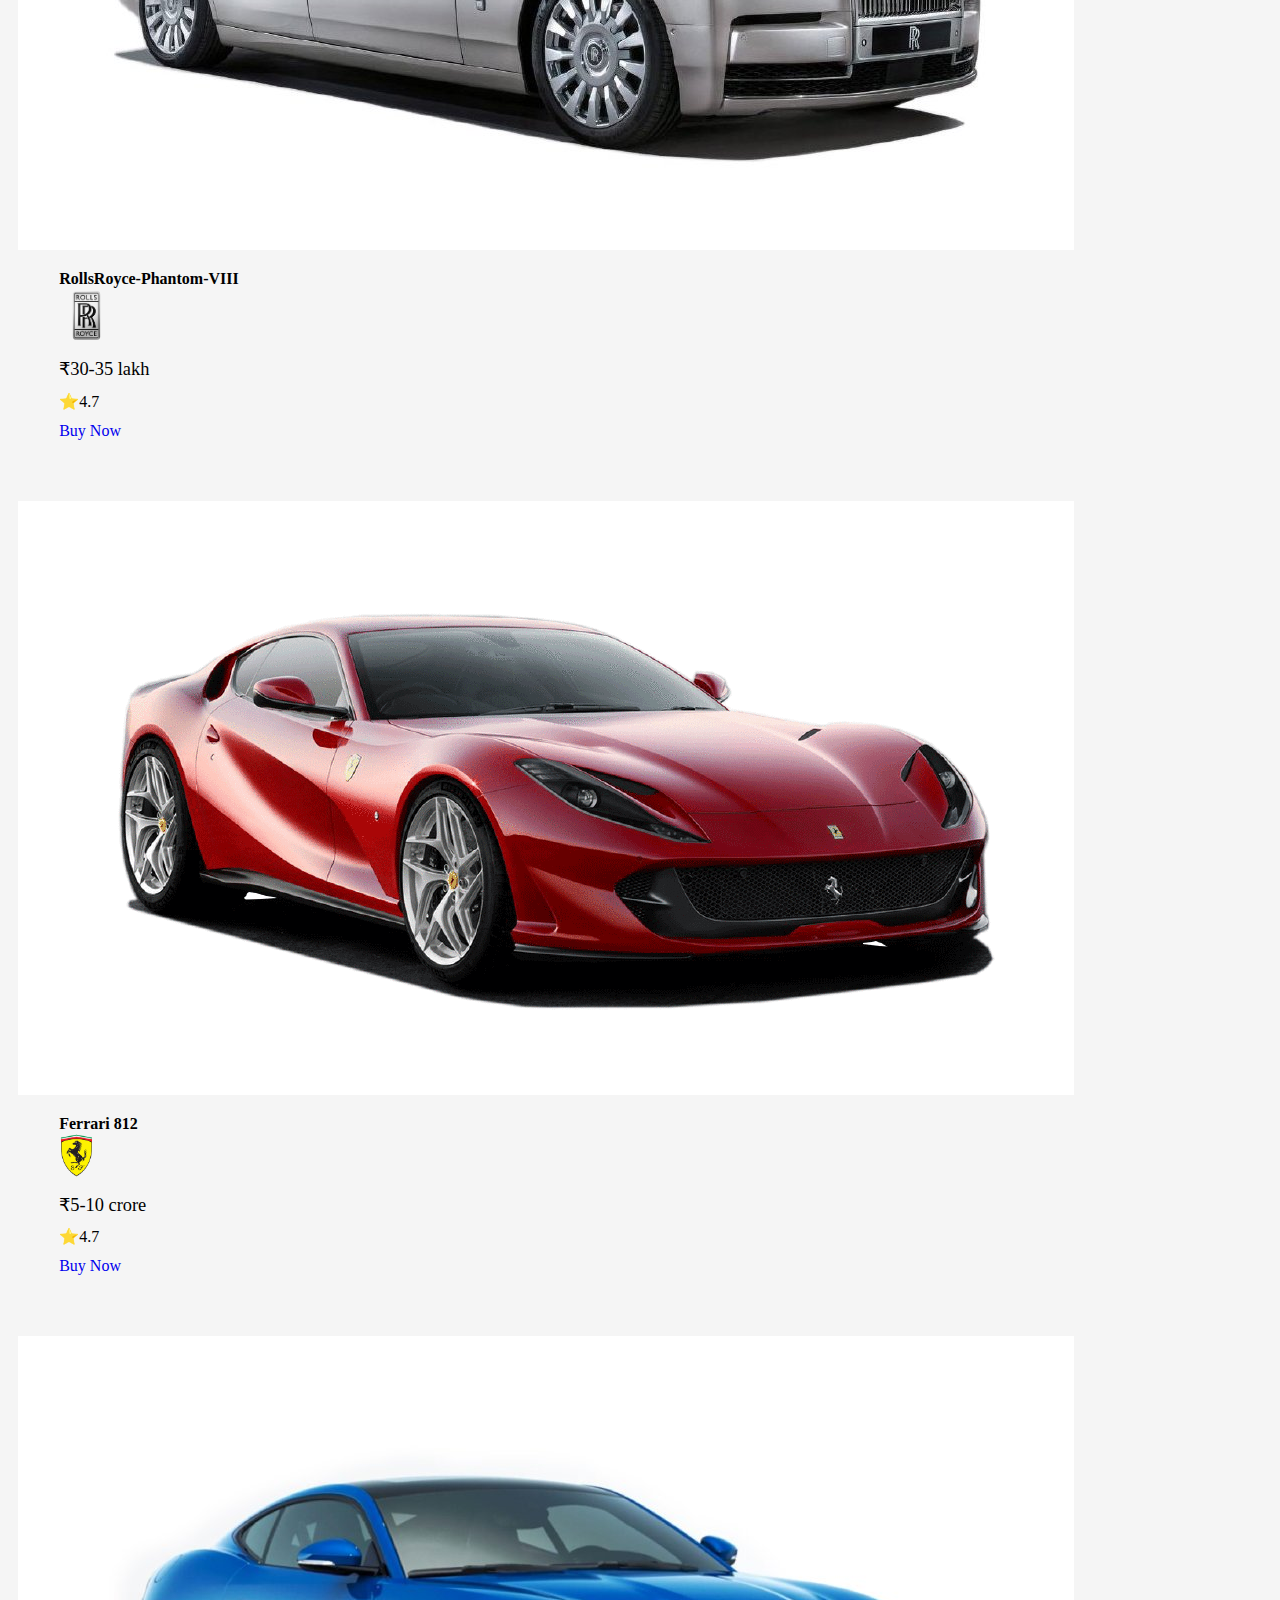
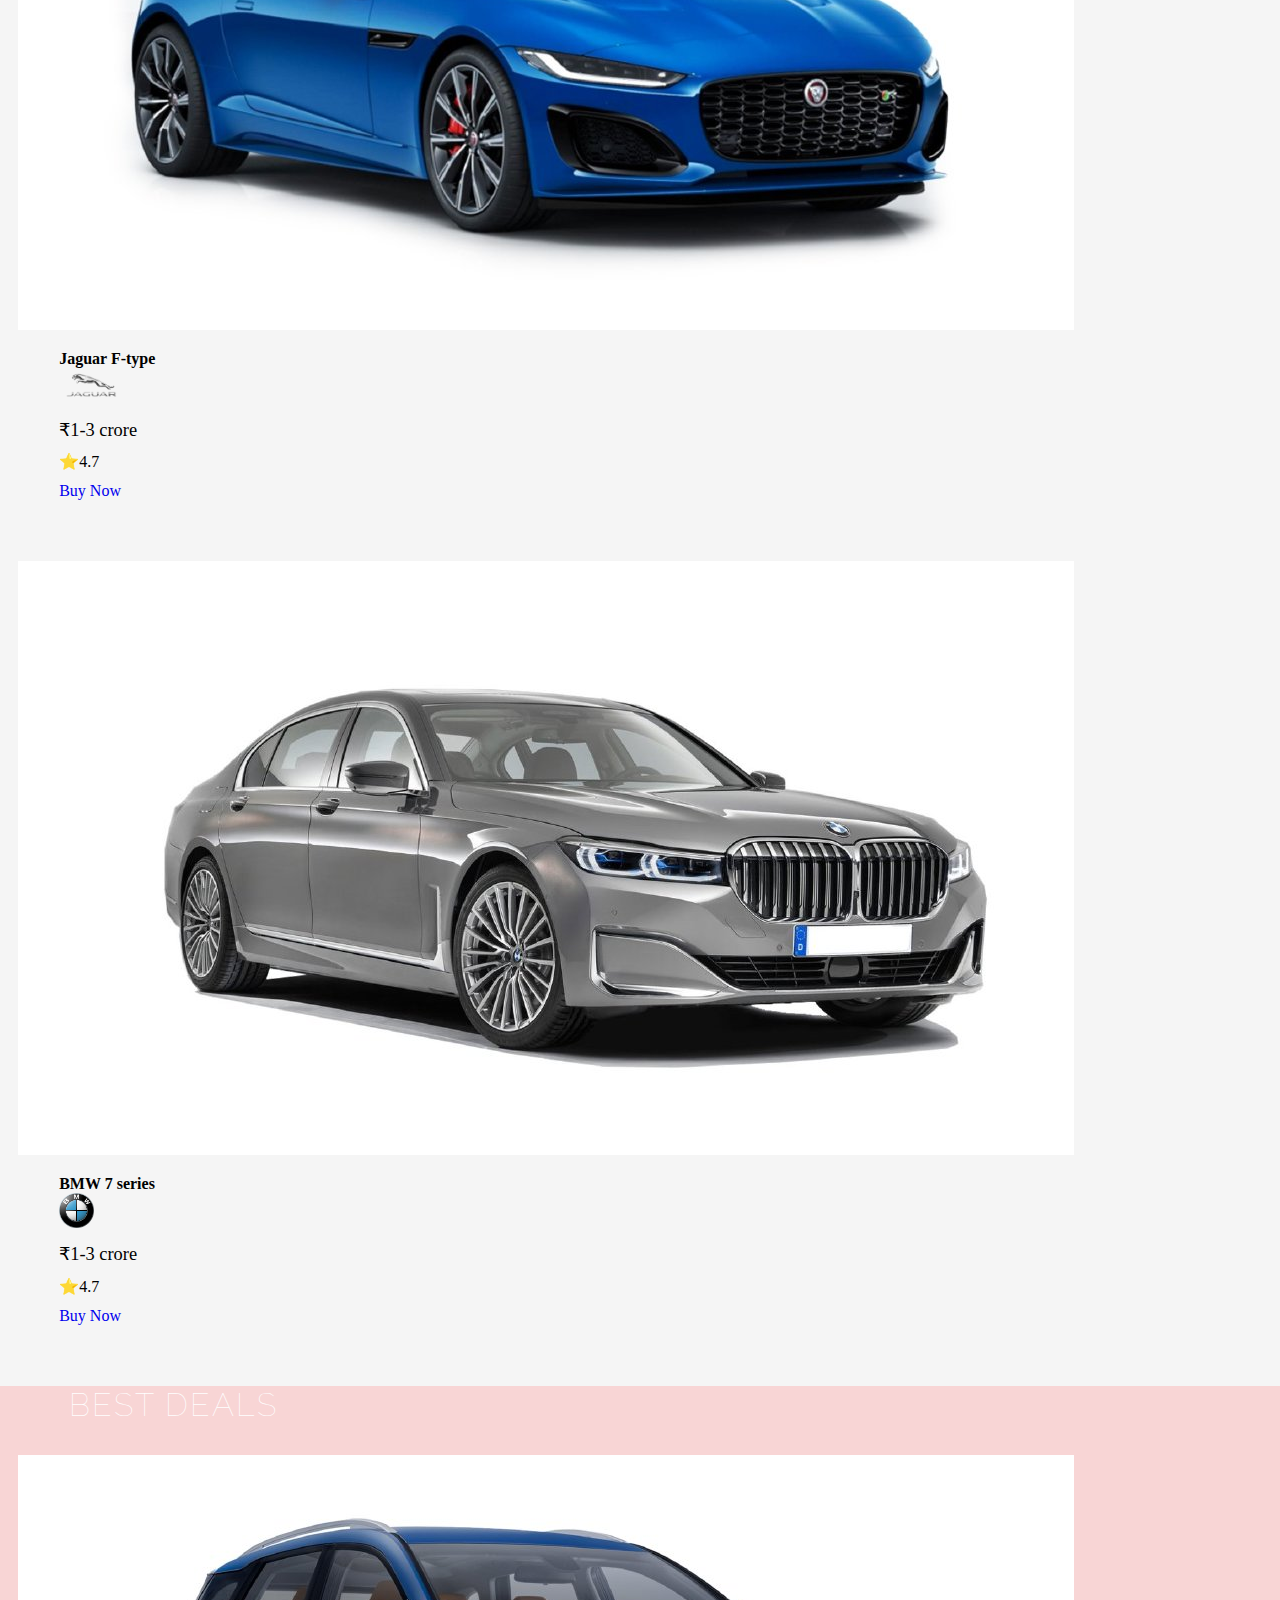
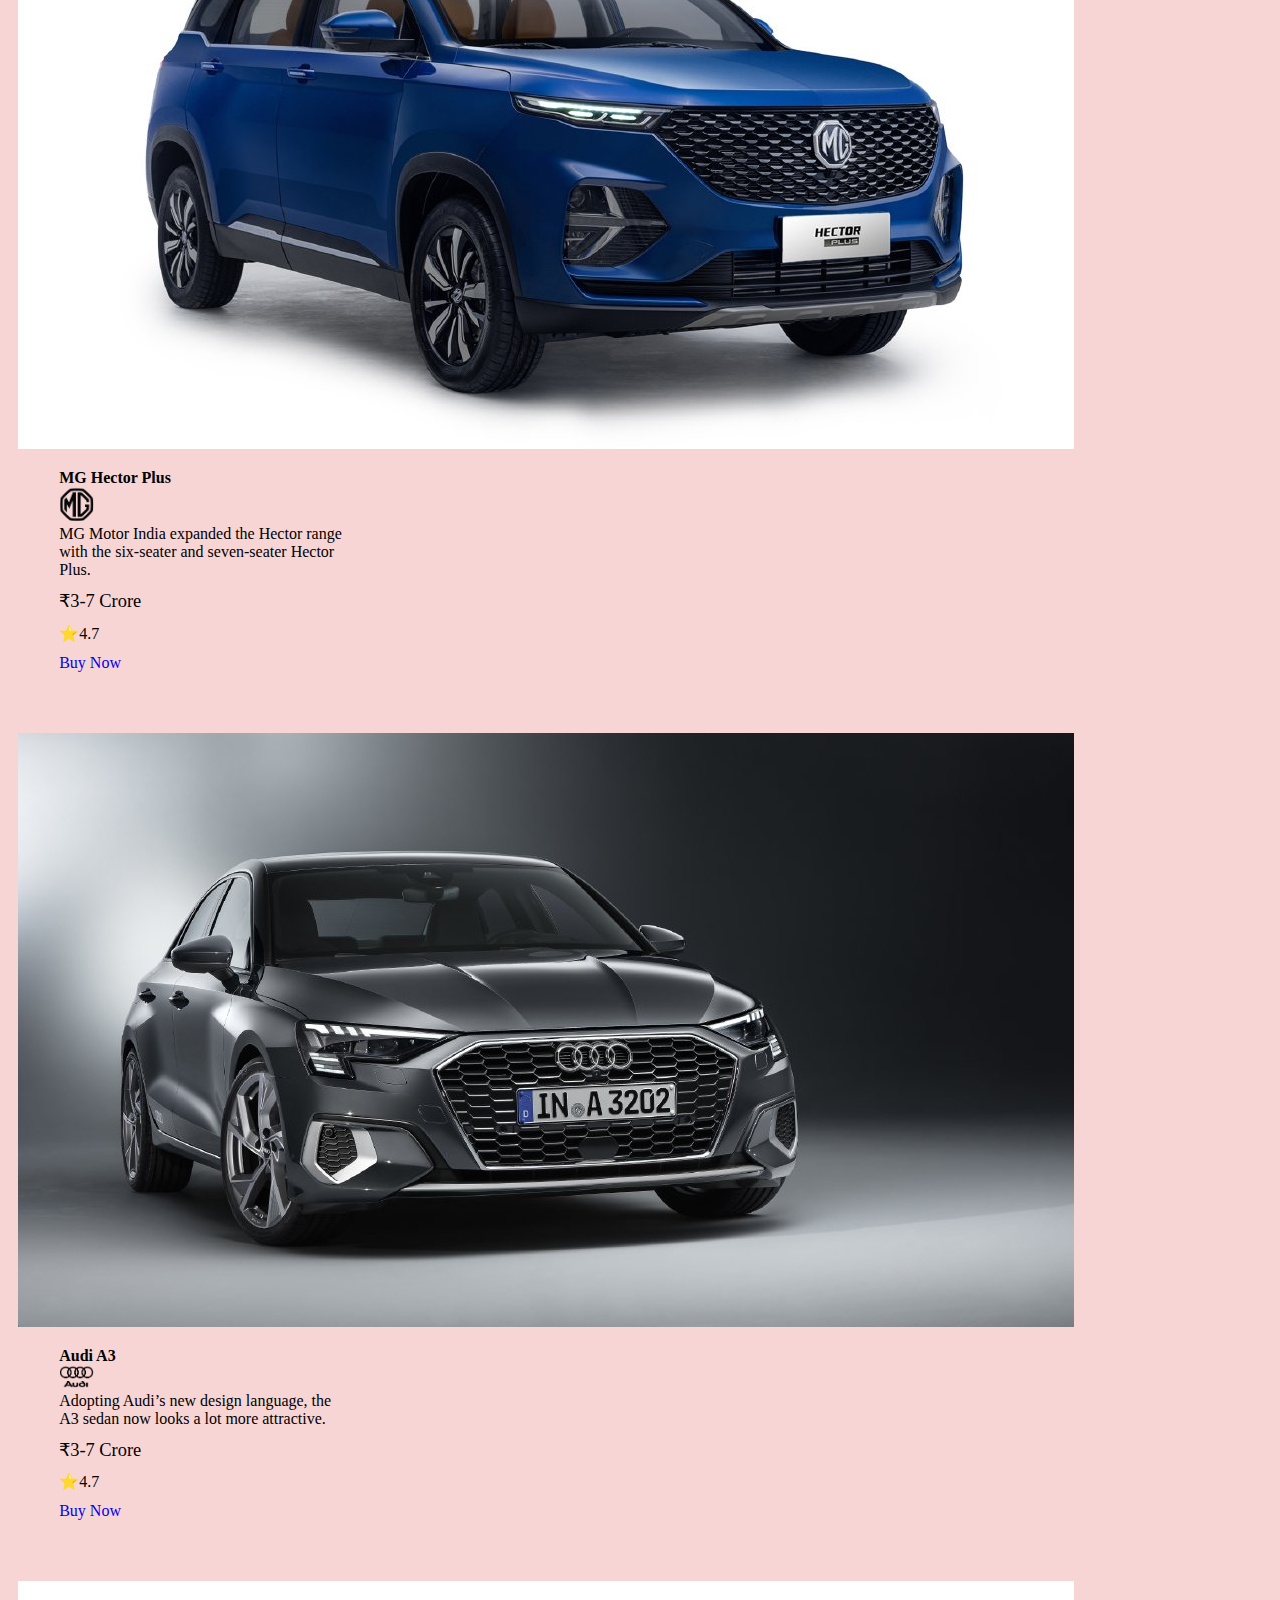
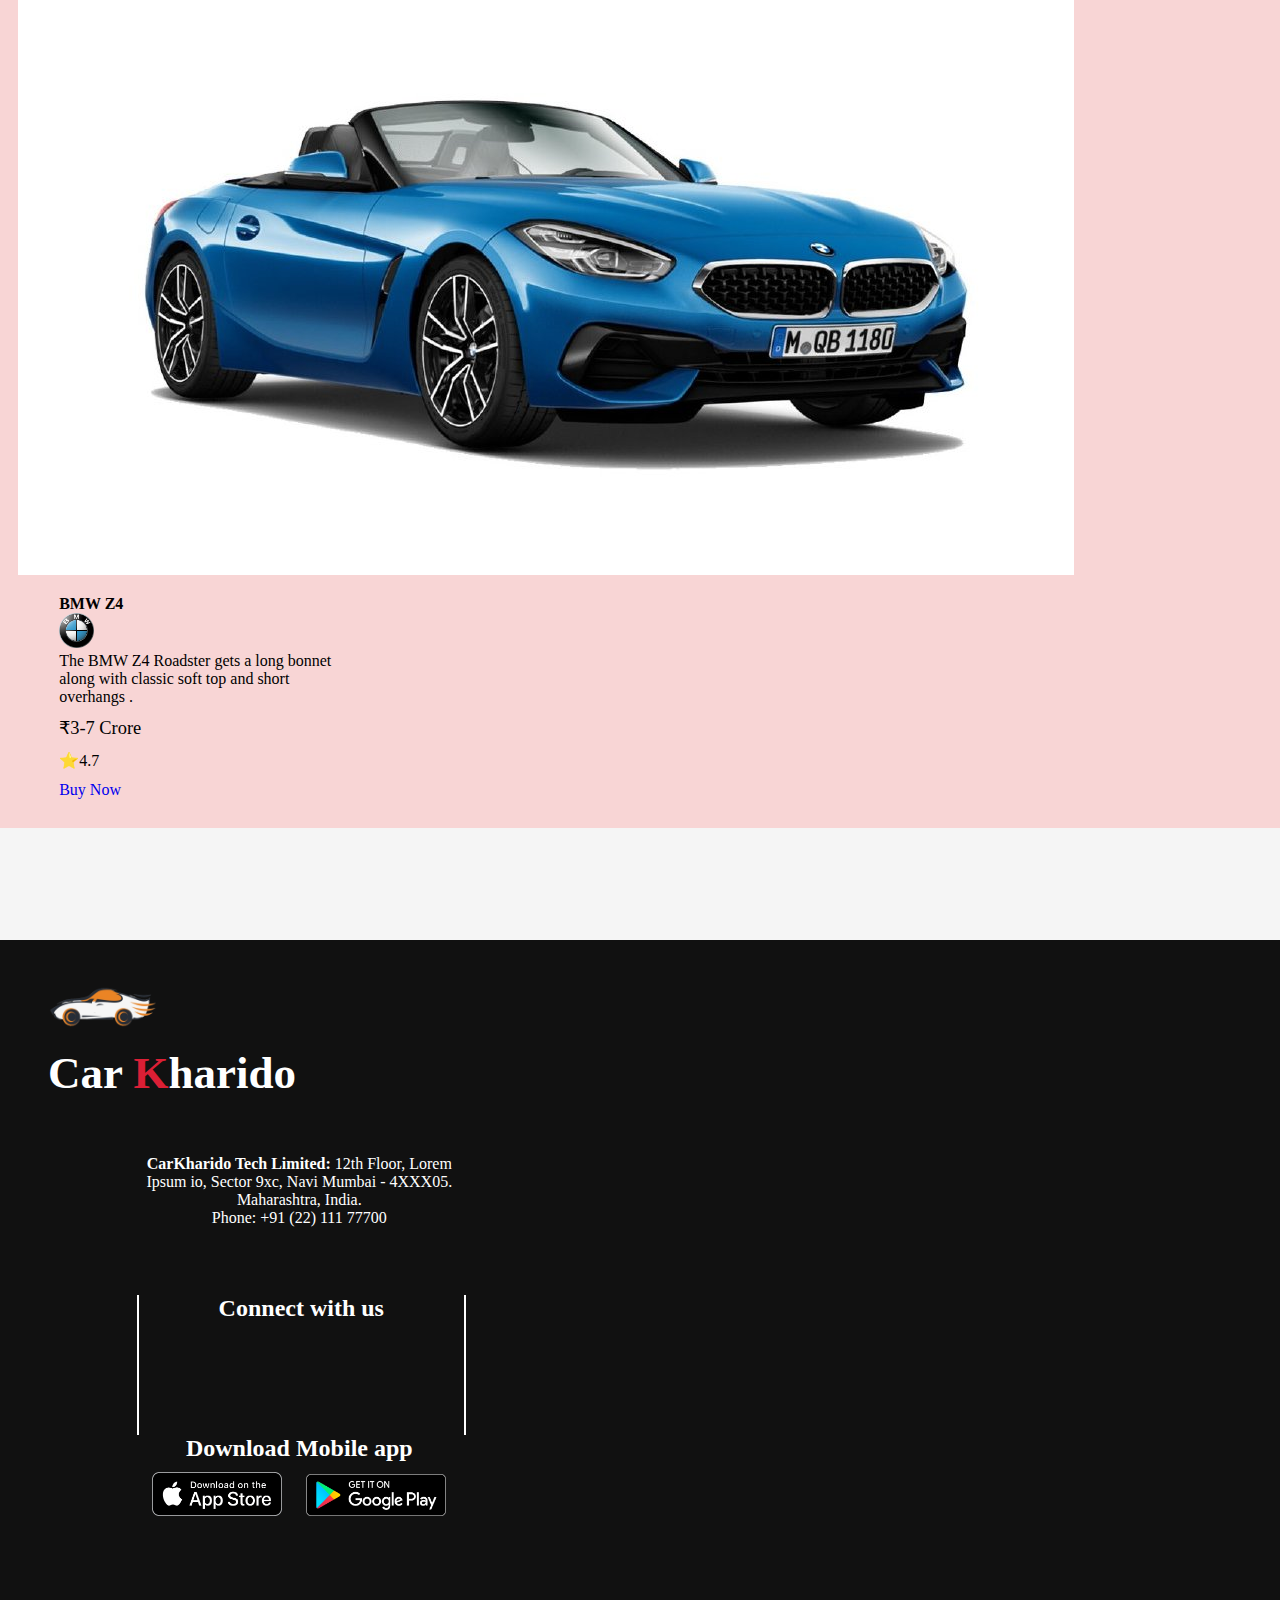
<file: store.html>
<!DOCTYPE html>
<html lang="en">
<head>
    <meta charset="UTF-8">
    <meta name="viewport" content="width=device-width, initial-scale=1.0">
    <link rel="stylesheet" href="style.css">
    <link rel="stylesheet" href="style.store.css">
    <link rel="stylesheet" href="https://use.fontawesome.com/releases/v5.15.3/css/all.css" integrity="sha384-SZXxX4whJ79/gErwcOYf+zWLeJdY/qpuqC4cAa9rOGUstPomtqpuNWT9wdPEn2fk" crossorigin="anonymous">
    <link href="https://cdn.jsdelivr.net/npm/bootstrap@5.0.1/dist/css/bootstrap.min.css" rel="stylesheet" integrity="sha384-+0n0xVW2eSR5OomGNYDnhzAbDsOXxcvSN1TPprVMTNDbiYZCxYbOOl7+AMvyTG2x" crossorigin="anonymous">
    <link rel="preconnect" href="https://fonts.gstatic.com">
    <link href="https://fonts.googleapis.com/css2?family=NTR&family=Raleway:wght@300&display=swap" rel="stylesheet">
    <title>Store</title>
</head>
<body>
    <div class="fixed-top">
        <nav class="d-flex">
            <div class="name ps-5 d-flex">
                <img src="gen/logo.png" class="car" alt="">
                <h1 class="logo">Car<span>K</span>harido</h1>
            </div>
            <ul class=" d-flex ul">
                <li><a href="index.html">Home</a></li>
                <li><a href="Store.html">Store</a></li>
                <li><a href="register.html">Registration</a></li>
                <li><a href="index.html#about">About</a></li>
                <li><a href="contact.html"> Contact Us</a></li>
            </ul>
            <span class="icon" onclick="expand()">
                <i id="hamburger" class="fas fa-bars fa-2x"></i>
            </span>
        </nav>
        <div id="dropdown" class="dropdown">
            <ul id="drop-items" class="drop-items">
              <li><a href="index.html">Home</a></li>
              <li><a href="Store.html">Store</a></li>
              <li><a href="register.html">Registration</a></li>
              <li><a href="index.html#about">About</a></li>
              <li><a href="contact.html"> Contact Us</a></li>
            </ul>
        </div>
    </div>
    
    <div class="store-top">
        <h1>Store</h1>
    </div>

    <div id="popular" class="popular">
        <div class="title py-2 mt-5 bg-dark ">
            <h1>Popular</h1>
        </div>
        <div class="d-flex product py-3 my-3 px-5 ">
            <div class="card product-card" style="width: 20rem;">
                <img class="card-img-top" src="store/hyundai-creta.jpeg" alt="Card image cap">
                <div class="card-body product-body">
                    <div class="d-flex product-head">
                        <h4 class="card-title">Hyundai Creta</h4>
                        <a href="https://www.mgmotor.co.in/">
                        <img src="logo/Hyundai.png" alt="" width="40px">
                        </a>
                    </div>
                    <div class="product-desc d-flex my-2">
                        <p class="price ps-1">₹10-13 lakh</p>
                        <p class="pe-2">⭐4.7</p>
                    </div>
                     <a href="#" class="btn btn-primary buy ">Buy Now</a>
                </div>
            </div> 

            <div class="card product-card" style="width: 20rem;">
                <img class="card-img-top" src="store/thar.jpeg" alt="Card image cap">
                <div class="card-body product-body">
                    <div class="d-flex product-head">
                        <h4 class="card-title">Mahendra Thar</h4>
                        <a href="https://www.mgmotor.co.in/">
                        <img src="logo/mahendra.png" alt="" width="53px">
                        </a>
                    </div>
                    <div class="product-desc d-flex my-2">
                        <p class="price ps-1">₹13-15 lakh</p>
                        <p class="pe-2">⭐4.7</p>
                    </div>
                     <a href="#" class="btn btn-primary buy ">Buy Now</a>
                </div>
            </div>  

            <div class="card product-card" style="width: 20rem;">
                <img class="card-img-top" src="store/i20-exterior.jpeg" alt="Card image cap">
                <div class="card-body product-body">
                    <div class="d-flex product-head">
                        <h4 class="card-title">Hyundai i20</h4>
                        <a href="https://www.mgmotor.co.in/">
                        <img src="logo/Hyundai.png" alt="" width="40px">
                        </a>
                    </div>
                    <div class="product-desc d-flex my-2">
                        <p class="price ps-1">₹6-7 lakh</p>
                        <p class="pe-2">⭐4.7</p>
                    </div>
                     <a href="#" class="btn btn-primary buy ">Buy Now</a>
                </div>
            </div>

            <div class="card product-card" style="width: 20rem;">
                <img class="card-img-top" src="store/fortuner.jpeg" alt="Card image cap">
                <div class="card-body product-body">
                    <div class="d-flex product-head">
                        <h4 class="card-title">Fortuner</h4>
                        <a href="https://www.mgmotor.co.in/">
                        <img src="logo/toyota.png" alt="" width="35px">
                        </a>
                    </div>
                    <div class="product-desc d-flex my-2">
                        <p class="price ps-1">₹30-35 lakh</p>
                        <p class="pe-2">⭐4.7</p>
                    </div>
                     <a href="#" class="btn btn-primary buy ">Buy Now</a>
                </div>
            </div>

            <div class="card product-card" style="width: 20rem;">
                    <img class="card-img-top" src="store/bmw-x1.jpeg" alt="Card image cap">
                    <div class="card-body product-body">
                        <div class="d-flex product-head">
                            <h4 class="card-title">BMW X1</h4>
                            <a href="https://www.mgmotor.co.in/">
                            <img src="logo/BMW.png" alt="" width="35px">
                            </a>
                        </div>
                        <div class="product-desc d-flex my-2">
                            <p class="price ps-1">₹38-40 lakh</p>
                            <p class="pe-2">⭐4.7</p>
                        </div>
                         <a href="#" class="btn btn-primary buy ">Buy Now</a>
                    </div>
            </div>
    
            <div class="card product-card" style="width: 20rem;">
                    <img class="card-img-top" src="store/Maruti suzuki.jpeg" alt="Card image cap">
                    <div class="card-body product-body">
                        <div class="d-flex product-head">
                            <h4 class="card-title">Suzuki</h4>
                            <a href="https://www.mgmotor.co.in/">
                            <img src="logo/suzuki.png" alt="" width="35px">
                            </a>
                        </div>
                        <div class="product-desc d-flex my-2">
                            <p class="price ps-1">₹4-5 lakh</p>
                            <p class="pe-2">⭐4.7</p>
                        </div>
                         <a href="#" class="btn btn-primary buy ">Buy Now</a>
                    </div>
            </div>
    
            <div class="card product-card" style="width: 20rem;">
                    <img class="card-img-top" src="store/jaguar f.jpeg" alt="Card image cap">
                    <div class="card-body product-body">
                        <div class="d-flex product-head">
                            <h4 class="card-title">Jaguar F-pace</h4>
                            <a href="https://www.mgmotor.co.in/">
                            <img src="logo/jaguar.png" alt="" width="64px">
                            </a>
                        </div>
                        <div class="product-desc d-flex my-2">
                            <p class="price ps-1">₹70-78 lakh</p>
                            <p class="pe-2">⭐4.7</p>
                        </div>
                         <a href="#" class="btn btn-primary buy ">Buy Now</a>
                    </div>
            </div>
    
            <div class="card product-card" style="width: 20rem;">
                    <img class="card-img-top" src="store/Mercedes Benz gla.jpeg" alt="Card image cap">
                    <div class="card-body product-body">
                        <div class="d-flex product-head">
                            <h4 class="card-title">Mercedes Benz GLA</h4>
                            <a href="https://www.mgmotor.co.in/">
                            <img src="logo/mercedes.png" alt="" width="35px">
                            </a>
                        </div>
                        <div class="product-desc d-flex my-2">
                            <p class="price ps-1">₹44-50 lakh</p>
                            <p class="pe-2">⭐4.7</p>
                        </div>
                         <a href="#" class="btn btn-primary buy ">Buy Now</a>
                    </div>
            </div>
    
            <div class="card product-card" style="width: 20rem;">
                    <img class="card-img-top" src="store/Audi-Q2.jpg" alt="Card image cap">
                    <div class="card-body product-body">
                        <div class="d-flex product-head">
                            <h4 class="card-title">Audi Q2</h4>
                            <a href="https://www.mgmotor.co.in/">
                            <img src="logo/audi.png" alt="" width="53px">
                            </a>
                        </div>
                        <div class="product-desc d-flex my-2">
                            <p class="price ps-1">₹35-38 lakh</p>
                            <p class="pe-2">⭐4.7</p>
                        </div>
                         <a href="#" class="btn btn-primary buy ">Buy Now</a>
                    </div>
            </div> 
    
            <div class="card product-card" style="width: 20rem;">
                    <img class="card-img-top" src="store/Jeep compass.jpeg" alt="Card image cap">
                    <div class="card-body product-body">
                        <div class="d-flex product-head">
                            <h4 class="card-title">Jeep compass</h4>
                            <a href="https://www.mgmotor.co.in/">
                            <img src="logo/jeep.png" alt="" width="65px">
                            </a>
                        </div>
                        <div class="product-desc d-flex my-2">
                            <p class="price ps-1">₹17-20 lakh</p>
                            <p class="pe-2">⭐4.7</p>
                        </div>
                         <a href="#" class="btn btn-primary buy ">Buy Now</a>
                    </div>
            </div>
        </div>
        
    </div>

    <div class="premium">
        <div class="title py-2 mt-5 bg-dark ">
            <h1>premium</h1>
        </div>
        <div class="d-flex product py-3 my-3 px-5 ">

            <div class="card product-card" style="width: 20rem;">
                <img class="card-img-top" src="store/Lamborghini-Urus-Exterior.jpg" alt="Card image cap">
                <div class="card-body product-body">
                    <div class="d-flex product-head">
                        <h4 class="card-title">Lamborghini Urus</h4>
                        <a href="https://www.mgmotor.co.in/">
                        <img src="logo/lamborghini.png" alt="" width="35px">
                        </a>
                    </div>
                    <div class="product-desc d-flex my-2">
                        <p class="price ps-1">₹3-7 Crore</p>
                        <p class="pe-2">⭐4.7</p>
                    </div>
                    <a href="#" class="btn btn-primary buy ">Buy Now</a>
                </div>
            </div> 

            <div class="card product-card" style="width: 20rem;">
                <img class="card-img-top" src="store/Mclaren gt.jpeg" alt="Card image cap">
                <div class="card-body product-body">
                    <div class="d-flex product-head">
                        <h4 class="card-title">Mclaren gt</h4>
                        <a href="https://www.mgmotor.co.in/">
                        <img src="logo/mclaren.png" alt="" width="95px">
                        </a>
                    </div>
                    <div class="product-desc d-flex my-2">
                        <p class="price ps-1">₹3-5 Crore</p>
                        <p class="pe-2">⭐4.7</p>
                    </div>
                    <a href="#" class="btn btn-primary buy ">Buy Now</a>
                </div>
            </div>

            <div class="card product-card" style="width: 20rem;">
                <img class="card-img-top" src="store/RollsRoyce-Phantom-VIII-Exterior.jpg" alt="Card image cap">
                <div class="card-body product-body">
                    <div class="d-flex product-head">
                        <h4 class="card-title">RollsRoyce-Phantom-VIII</h4>
                        <a href="https://www.mgmotor.co.in/">
                        <img src="logo/RollsRoyce.png" alt="" width="55px">
                        </a>
                    </div>
                    <div class="product-desc d-flex my-2">
                        <p class="price ps-1">₹30-35 lakh</p>
                        <p class="pe-2">⭐4.7</p>
                    </div>
                    <a href="#" class="btn btn-primary buy ">Buy Now</a>
                </div>
            </div>

            <div class="card product-card" style="width: 20rem;">
                <img class="card-img-top" src="store/Ferrari-812.png" alt="Card image cap">
                <div class="card-body product-body">
                    <div class="d-flex product-head">
                        <h4 class="card-title">Ferrari 812 </h4>
                        <a href="https://www.mgmotor.co.in/">
                        <img src="logo/ferrari.png" alt="" width="35px">
                        </a>
                    </div>
                    <div class="product-desc d-flex my-2">
                        <p class="price ps-1">₹5-10 crore</p>
                        <p class="pe-2">⭐4.7</p>
                    </div>
                    <a href="#" class="btn btn-primary buy ">Buy Now</a>
                </div>
            </div>

            <div class="card product-card" style="width: 20rem;">
                <img class="card-img-top" src="store/jaguar-f-type-.jpeg" alt="Card image cap">
                <div class="card-body product-body">
                    <div class="d-flex product-head">
                        <h4 class="card-title">Jaguar F-type</h4>
                        <a href="https://www.mgmotor.co.in/">
                        <img src="logo/jaguar.png" alt="" width="64px">
                        </a>
                    </div>
                    <div class="product-desc d-flex my-2">
                        <p class="price ps-1">₹1-3 crore</p>
                        <p class="pe-2">⭐4.7</p>
                    </div>
                    <a href="#" class="btn btn-primary buy ">Buy Now</a>
                </div>
            </div>

            <div class="card product-card" style="width: 20rem;">
                <img class="card-img-top" src="store/BMW-7-series.jpg" alt="Card image cap">
                <div class="card-body product-body">
                    <div class="d-flex product-head">
                        <h4 class="card-title">BMW 7 series </h4>
                        <a href="https://www.mgmotor.co.in/">
                        <img src="logo/BMW.png" alt="" width="35px">
                        </a>
                    </div>
                    <div class="product-desc d-flex my-2">
                        <p class="price ps-1">₹1-3 crore</p>
                        <p class="pe-2">⭐4.7</p>
                    </div>
                    <a href="#" class="btn btn-primary buy ">Buy Now</a>
                </div>
            </div>

        </div>

    </div>

    <div id="sale" class="bestDeal">
        <div class="title py-2 mt-5 bg-dark">
            <h1>Best Deals</h1>
        </div>
        <div class="d-flex product py-3 my-3 px-5">

            <div class="card product-card" style="width: 23rem;">
                <img src="store/mg hector plus.jpeg" class="card-img-top" alt="...">
                <div class="card-body product-body">
                    <div class="d-flex product-head">
                        <h4 class="card-title">MG Hector Plus</h4>
                        <a href="https://www.mgmotor.co.in/">
                        <img src="logo/mg.png" alt="" width="35px">
                        </a>
                    </div>
                  <p class="card-text">MG Motor India expanded the Hector range with the six-seater and seven-seater Hector Plus.</p>
                    <div class="product-desc d-flex my-2">
                        <p class="price ps-1">₹3-7 Crore</p>
                        <p class="pe-2">⭐4.7</p>
                    </div>
                    <a href="#" class="btn btn-primary buy ">Buy Now</a>
                </div>
            </div> 

            <div class="card product-card" style="width: 23rem;">
                <img src="store/audi a3.jpeg" class="card-img-top" alt="...">
                <div class="card-body product-body">
                    <div class="d-flex product-head">
                        <h4 class="card-title">Audi A3</h4>
                        <a href="https://www.mgmotor.co.in/">
                        <img src="logo/audi.png" alt="" width="35px">
                        </a>
                    </div>
                    <p class="card-text">Adopting Audi’s new design language, the A3 sedan now looks a lot more attractive.</p>
                    <div class="product-desc d-flex my-2">
                        <p class="price ps-1">₹3-7 Crore</p>
                        <p class="pe-2">⭐4.7</p>
                    </div>
                    <a href="#" class="btn btn-primary buy ">Buy Now</a>
                </div>
            </div> 

            <div class="card product-card" style="width: 23rem;">
                <img src="store/bmw z4.jpg" class="card-img-top" alt="...">
                <div class="card-body product-body">
                    <div class="d-flex product-head">
                        <h4 class="card-title">BMW Z4</h4>
                        <a href="https://www.mgmotor.co.in/">
                        <img src="logo/BMW.png" alt="" width="35px">
                        </a>
                    </div>
                    <p class="card-text">The BMW Z4 Roadster gets a long bonnet along with classic soft top and short overhangs .</p>
                    <div class="product-desc d-flex my-2">
                        <p class="price ps-1">₹3-7 Crore</p>
                        <p class="pe-2">⭐4.7</p>
                    </div>
                    <a href="#" class="btn btn-primary buy ">Buy Now</a>
                </div>
            </div> 

        </div>

    </div>

    <div class="footer">
        <div class="footer-name d-flex">
          <img src="gen/logo.png" class="car" alt="">
          <h1 class="logo">Car <span>K</span>harido</h1>
        </div>
  
        <div class="d-flex footer-detail">
          <div class="address">
            <p> <b>CarKharido Tech Limited: </b> 12th Floor, Lorem Ipsum io, Sector 9xc, Navi Mumbai - 4XXX05. Maharashtra, India.</p>
            <p> Phone: +91 (22) 111 77700</p>
          </div>
          <div class="connect">
            <h2>Connect with us</h2>
            <i class="fab fa-facebook fa-2x"></i>
            <i class="fab fa-instagram fa-2x"></i>
            <i class="fab fa-linkedin fa-2x"></i>
            <i class="fab fa-twitter fa-2x"></i>
          </div>
          <div class="mobile-apps">
            <h2>Download Mobile app</h2>
            <img src="gen/appStore.png" width="130px">
            <img src="gen/goolgeStore.png" alt="" width="140px">
          </div>
        </div>
        <div class="copyright">
          <p>©2021 CarTrade. All rights reserved in favour of Car Tech Ltd.</p>
        </div>
  
      </div>

    <script src="index.js"></script>
</body>
</html>
</file>
<file: style.css>
*{
    margin: 0; padding:0;
    list-style: none;
    text-decoration: none !important;
}

hr{
    height: 0 !important;
    width: 80px;
    border-style: dotted none none none !important;
    border-width: 10px !important;
    border-color: grey !important;
    margin: 100px auto !important;
    background-color: transparent !important;
    opacity: 0.7 !important;
}

nav{
    height: 80px; width: 100%;
    background-image: linear-gradient(45deg, #141E30, #243B55);
    flex-direction: row;
    justify-content: space-between;
    align-items: center;
    color:#fff;
}
div img.car{
    width:110px;
}
.name{
    width: 235px;
    justify-content: space-between;
    align-items: center;
}
.logo span{
    color: #db1f35;
    font-weight: 700;
}
.logo{
    font-size: 35px;
    font-weight: 600;
    margin: 0 !important;
}
nav ul{
    flex-direction: row;
    justify-content: space-evenly;
    width: 55%;
    padding:0 12px;
    text-transform: uppercase;
    margin: 0 !important;
}
nav ul li {
    font-size: 20px; padding:0 13px;
}
nav ul li a{
    color: #fff !important;}

nav ul li a:hover{
    color: #ffa500 !important;
}
.icon, .dropdown{
    display: none;
}

.main{
    margin-top: 80px;
    width: 100%;
    height: 641px;
}
.car-ig{
    height: 641px !important;
}

.caption{
    position: absolute;
    top: 4rem ;
    width: 40rem;
    left: 10% ;
    padding-top: 1.25rem;
    padding-bottom: 1.25rem;
    color: #fff;
    text-align: left ;
}
.caption h3{ font-size: 3.3rem;}
.caption p{
    padding-top:10px;
}
.caption button{
    width: 8.12rem; height: 3rem;
}
.bmw-caption{
    left: 18% !important;
}
.audi-caption{
    top:3.5rem;
}
.audi-caption h3 span{
    background-color: #00416A;
    color: #fff;
    padding: 0.3rem 1.7rem;
}
.audi-caption h3{
    line-height: 5.5rem;
}

.best-deals{
    margin:5rem 0;
    text-align: center;
    padding: 60px 0 ;
    background-color: rgb(248, 213, 213);
}
.best-deals h1{
    font-size: 3.7rem;
    font-family: 'Raleway', sans-serif;
    text-transform: uppercase;
}
.product{
    flex-wrap: wrap;
    flex-direction: row;
    justify-content: space-evenly;
    padding-top: 2rem;
}
.card{
    border-radius: 20px !important;
}
.product .card:hover{
    box-shadow: 4px 9px 20px #8f8181;
}
.card .s{
    border-top-right-radius: 20px;
    border-top-left-radius: 20px;
}
.cta{
    margin: 0.5rem;
    padding: 20px 17px 5px;
    justify-content: space-between;
    align-items: center;
    border-top: 2px solid black;
}
#brand{
    background-color: #e6e6e6;
}
.brand{
    display: block;
    padding: 40px;
    width:80%;
    margin: auto;
}
.brand h1{
    text-align: center;
    font-size: 3.5rem;
    font-family: 'Raleway', sans-serif;
    text-transform: uppercase;
    word-spacing: 1rem;
}
.brand-logo{
    flex-direction: row;
    flex-wrap: wrap;
    justify-content: flex-start;
    align-items: center;
    padding: 20px;
}
.brand-logo div{
    display: flex;
    flex-direction: column;
    justify-content: center;
    align-items: center;
    margin: 1rem;
    height: 150px;width:150px;
    padding: 10px;
    background-color: #fff;
    border:2px solid rgb(121, 121, 121);
}
.brand-logo div img{
    display: block;
    margin: auto;
    width: 50%;
    width:80px
}
.more{
    margin: 2.7rem !important;
    height: 70px !important;
    width: 90px !important;
    border:none !important;
    background-color: white;
    border-radius: 50px;
    
}
.more a{
    font-size: 1.5rem;color: black;
    text-decoration: none !important;
}

.about{
    text-align: center;
    background-color: thistle;
}
.about div{
    padding: 0 10rem !important;
}
.about div h1{
    font-family: 'Raleway', sans-serif;
    text-transform: uppercase;
}
.about div p{
    font-size: 1.1rem;
    color: #595959;
}

.footer{
    color:#fff;
    background-color: #111;
    margin-top:7rem;
    padding: 2rem 3rem 1rem;
}
.footer-name{
    justify-content: center;
    align-items: center;
    font-size: 20px;
    margin-bottom: 3.5rem;
}
.footer-name h1 {
    font-size: 45px;
}
.footer-detail{
    flex-wrap: wrap;
    flex-direction: row;
    justify-content: space-around;
    margin: 28px auto 50px;
    padding: 0 8px;
    width: 85%;

}
.footer-detail div{
    width:325px;
    height: 140px;
    text-align: center;
}
.connect i,.mobile-apps img{
    margin: 10px;
    cursor: pointer;
}
.connect {
    border-right: 2px solid #fff !important;
    border-left: 2px solid #fff !important;
    width:370px;
}
.connect i:hover{
    font-size: 3rem;
}
.copyright{
    margin-top: 2rem;
    border-top: 2px solid #fff;
    text-align: center;
}
.copyright p{
    margin: 1rem;
}
@media screen and (max-width:980px){
    .main{
        height: 500px;
    }
    hr{
        margin: 80px auto !important;
        width:55px;
        border-width: 8px !important;
    }
    div h1.logo{
        font-size: 33px;
    }
    nav ul li{
        font-size: 1.1rem;
    }

    .caption{
        top:2rem;
        width: 25rem;
    }
    .caption h3{ font-size: 2rem;}
    .caption p{
        font-size: 0.9rem;
    }
    .bmw-caption{
        bottom:0 !important;
    }
    .audi-caption h3{
        line-height: 3.5rem;
    }

}
@media screen and (max-width:850px) {
    .main{
        height: 250px;
    }

    div.name{ 
        padding-left: 40px !important;
        width:220px
    }
    div img.car{
        width:100px;
    }
    div h1.logo{
        font-size: 30px;
    }
    ul.ul{
        display: none !important;
    }
    .icon{
        display:block;
        padding-right: 30px;
    }
    .dropdown{
        display: block;
        background-color: rgb(97, 97, 97);
        height: 0rem;
        font-size: 33px;
        text-align: center;
        line-height: 6rem;
        color: #fff;
        z-index: 999;
        box-shadow: 0px 7px 10px #000;
        /* animation: dropmenu 1s cubic-bezier(0.75, 0.27, 0.15, 0.99); */
    }

    .drop-items li a{
        color: #fff;
        padding: 1rem 12rem;
    }
    .drop-items li a:hover{
        color: #ffa500;
    }
    @keyframes dropmenu {
        0%{
            height:0;
        }
        100%{
            height:31rem;
        }
    }
    @keyframes dropmenuR {
        0%{
            height:31rem;
        }
        100%{
            height:0;
        }
    }
    .drop-items{
        padding: 0 !important;
    }
    .drop-items {
        visibility: hidden;
        /* animation: droptext 0.5s linear 0.5s ; */
    }
    @keyframes droptext{
        0%{
            visibility: visible;
            opacity: 0.2;
        }
        100%{
            visibility: visible;
            opacity: 1;
        }
    }
    @keyframes droptextR{
        0%{
            visibility: visible;
            opacity: 1;
        }
        100%{
            visibility: hidden;
            opacity: 0;
        }
    }
    .drop-items li:hover{
        color: black; 
        box-shadow: 5px 5px 50px rgb(0, 0, 0);
    }

    .caption{
        top:1.2rem;
        width: 15rem;
        left:12%
    }
  
    .caption h3{ font-size: 1.3rem;}
    .caption p{
        font-size: 0.7rem;
    }
    .caption button{
        margin-top: 1rem !important;
        width: 6.12rem; height: 2rem;
        font-size: 0.8rem;
    }
    .bmw-caption{
        bottom:0 !important;
    }
    .bmw-caption h3{
        font-size: 1rem;margin-bottom: 0;
    }
    .bmw-caption p{
        font-size: 0.8rem;
    }
    .audi-caption h3{
        line-height: 2.5rem;
    }
    .audi-caption h3 span{
        padding: 0.2rem 0.8rem;
    }
    .audi-caption button{
        margin-top: 2rem !important;
    }
    hr{
        margin: 80px auto !important;
        width:55px;
        border-width: 8px !important;
    }

    .product{
        flex-direction: column;
        align-items: center;
        justify-content: center;
    }
    .card{
        width:22rem !important;
    }
    .cta a img{
        width:50px;
    }
    .best-deals h1, .brand h1{
        font-size: 3rem;
    } 

    .brand-logo{
        flex-direction: column;
    }

    .about div {
        padding: 0px 2rem !important;
    }

    #about .container h1{
        font-size: 2.5rem !important;
    } 

    .footer-detail{
        flex-direction: column;
        justify-content: space-around;
        align-items: center;
        margin: auto;
    }

    .connect {
        margin: 2rem 0;
        padding-top:1.5rem ;
        border-top: 2px solid #fff !important;
        border-bottom: 2px solid #fff !important;
        border-right-width: 0 !important;
        border-left-width: 0 !important; }
}
</file>
<file: style.contact.css>
body{
    background-color: whitesmoke;
}
.contact{
    margin-bottom: 100px;
    margin-top: 80px !important;
    padding: 40px 120px;
    flex-wrap: wrap;
    flex-direction: row;
    justify-content: space-evenly;
    color: #fff;
    background-image: linear-gradient(132deg, #141E30, #243B55, #435e7d);  
}

.contact-content{
    padding-right: 50px; 
    padding-top: 90px;
    flex: 2;
}

.contact-content h1{
    font-family:  Helvetica, sans-serif;
    font-size: 50px;
}
.contact-content p {
    font-size: 19px;
    margin: 40px 0;
    line-height: 26px; 
}
.contact-content button{
    width: 160px; height: 50px;
    padding: 10px; margin: 20px 0;
    border: 2px solid whitesmoke;
    background: transparent;
    font-size: 17px;
    cursor: pointer;
    border-radius: 10px;
}
.contact-content button a{
    text-decoration: none;
    color: #fff; letter-spacing: 1px;
    padding: 15px 15px;

}
.contact-content button:hover{
    background: #2cb148;
    border-color: #218838;
}

.contact-img{flex: 1; 
}
.contact-info{
    background-color: #F8F9FA;
}
.contact-info h1{
    margin: 1rem;
    padding-bottom: 4rem;
    text-align: center;
    font-size: 50px;
    text-transform: uppercase;
    font-family: 'Raleway', sans-serif;
}
.container{
    justify-content: space-around;
    margin:0 15px;
    max-width: 1140px !important;
}
.container div{
    padding: 1rem;
    width:20rem;
}
.info h3{
    font-weight: 700;
    font-size: 1.55rem;
}
.info p{
    font-size: 1.05rem;
    color: #868e96;
}
.info-1, .info-2{
    border-right: 2px dashed grey;
}
@media screen and (max-width:850px) {
    .contact{
        flex-direction: column-reverse;
        padding: 40px;
    }

    .contact-content {
        padding-right: 0px;
        padding-top: 41px;
        flex: 2;
        text-align: center;
    }
    .contact-img img{
        display: block;
        margin: auto;
        width: 250px;
    }
}
</file>
<file: style.store.css>
body{
    background-color: rgba(0, 0, 0, 0.041) !important;
}
.store-top{
    margin-top: 80px;
    text-align: center;
    width:100%;
    height:20rem;
    background-image: linear-gradient(rgba(0, 0, 0, 0.6),rgba(0, 0, 0, 0.6)) , url(gen/Showroom.jpg);
}
.store-top h1{
    color: white;
    font-size: 5rem;
    padding-top: 6rem;
    font-family: 'Raleway', sans-serif;
    text-transform: uppercase;
    font-weight: 300;
}

.title{
    color: white;
    padding-left: 4.3rem;
    text-transform: uppercase;
}
.title h1{
    font-weight: 100;
    margin-bottom: 0 !important;
    letter-spacing: 2px;
    font-family: 'Raleway', sans-serif;

}

.product{
    flex-wrap: wrap;
    justify-content: flex-start;
}
.product-card{
    margin:0 1.1rem 2rem;
    border-radius: 10px !important;
    border-width: 2px !important;
    
}
.product-body{
    padding: 1rem 2.6rem 1.8rem!important;
}
.product-head{
    justify-content: space-between;
    align-items: center;
}

.product-img img{
    width: 24rem;
    /* margin: 2rem auto; */
    display: block;
    padding: 1rem;
}

.product-desc{
    justify-content: space-between;
}
.product-desc p{
    margin: 0.7rem 0 !important
}
.price{
    font-size: 1.15rem;
}
.buy{
    width:100%;
}

.bestDeal div.product{
    justify-content: space-around !important;
}

.bestDeal{
    background-color: rgb(248, 213, 213);

}
</file>
